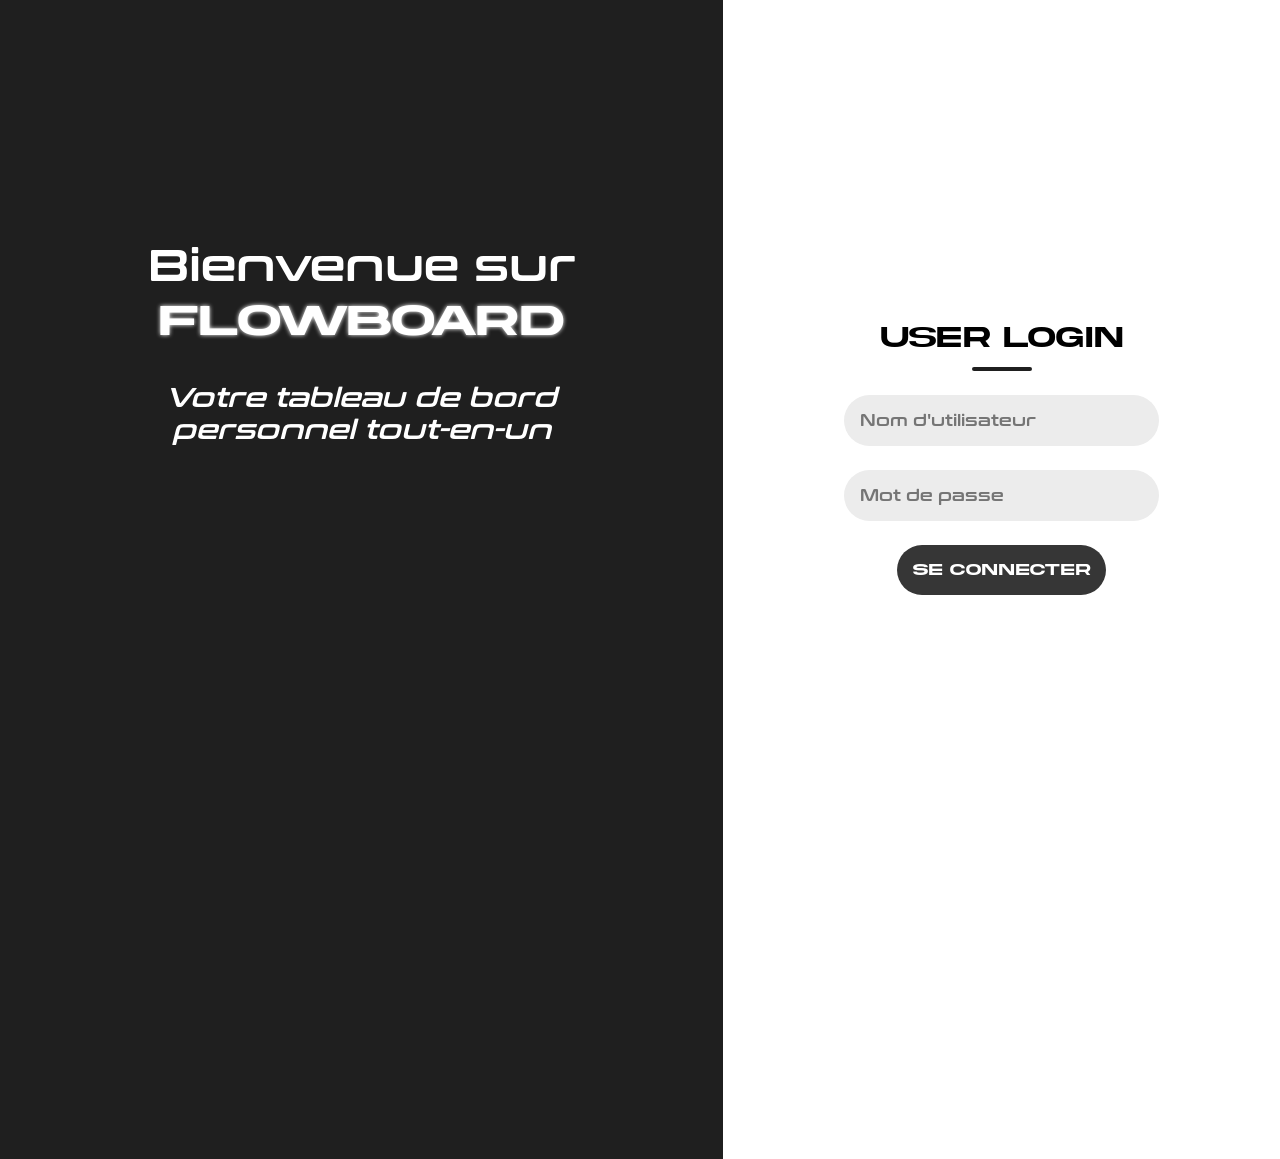
<file: frontend/index.html>
<!doctype html>
<html lang="fr">
<head>
  <meta charset="utf-8" />
  <meta name="viewport" content="width=device-width,initial-scale=1" />
  <link rel="stylesheet" href="/frontend/login.css"/>
  <link rel="stylesheet" href="/frontend/sidepanel.css"/>
  <script src="/frontend/login.js"></script>
  <title>FlowBoard - Connexion</title>
</head>
<body>
  <div id="login-popup">
    <div id="login-popup-background">
      <h1 class="conthrax-semibold">Bienvenue sur <span class="AkiraBold-Salt">FlowBoard</span></h1>
      <div id="login-popup-background-content">
        <p><i class="conthrax-semibold">Votre tableau de bord personnel tout-en-un</i></p>
      </div>
    </div>
    <div id="login-popup-content">
      <h1>User login</h1>
      <input id="username" type="text" name="username" placeholder="Nom d'utilisateur" />
      <input id="password" type="password" name="password" placeholder="Mot de passe" />
      <button type="button" onclick="login()">Se connecter</button>  
      <p id="error-message"></p>
    </div>
  </div>
</body>
</html>
</file>
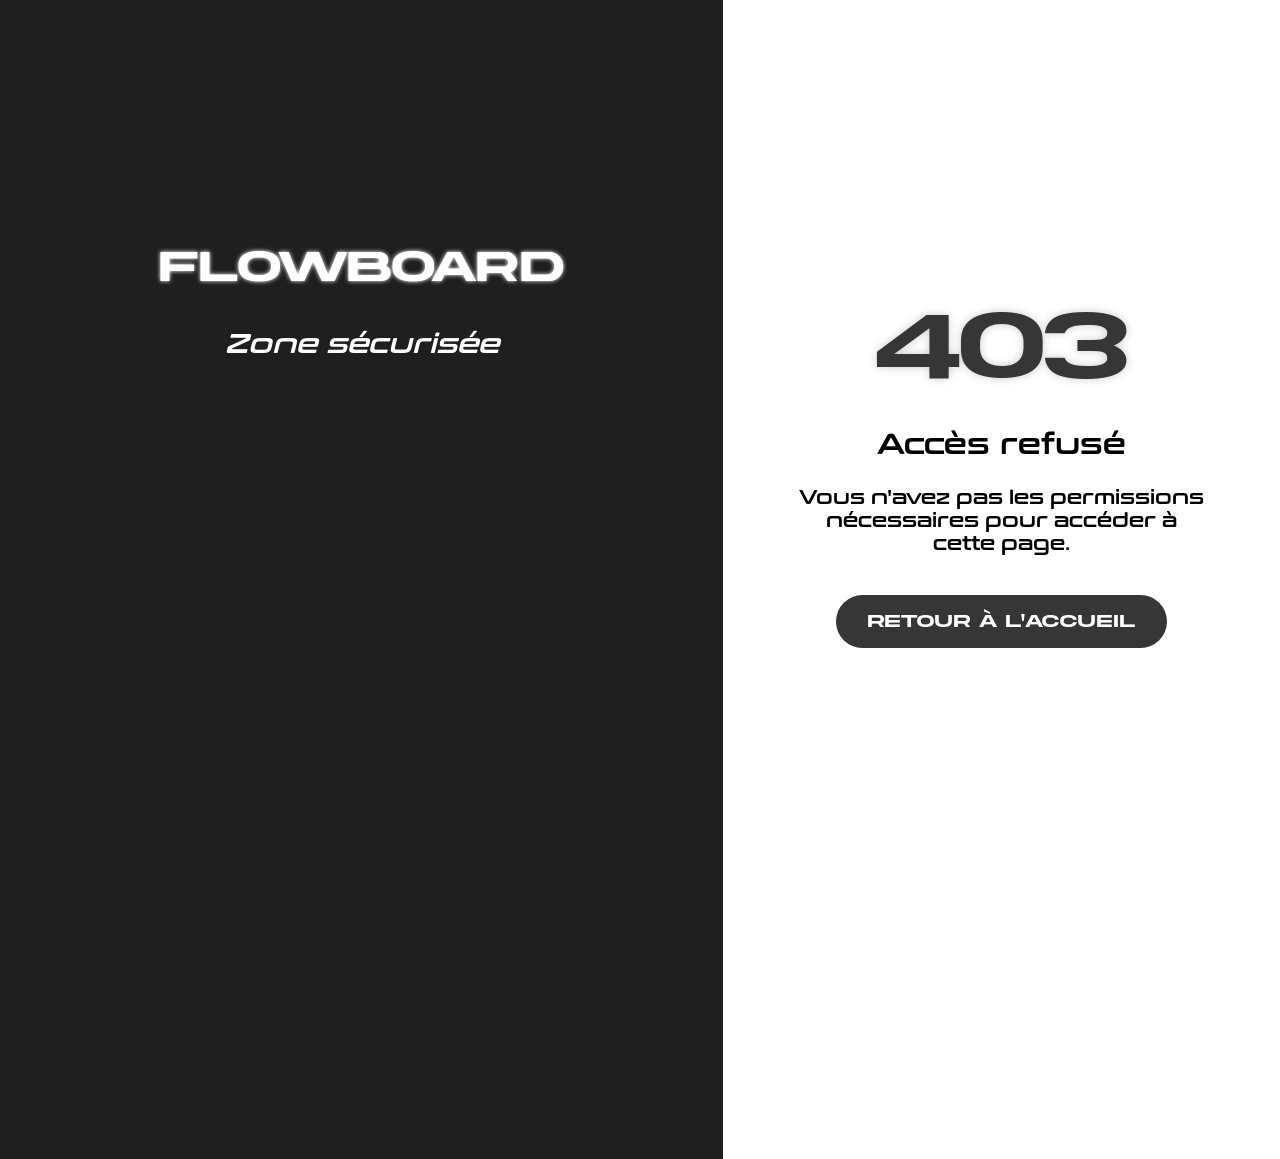
<file: frontend/dashboard.html>
<!doctype html>
<html lang="fr">
<head>
  <meta charset="utf-8" />
  <meta name="viewport" content="width=device-width,initial-scale=1,user-scalable=no "/>
  <link rel="stylesheet" href="/frontend/style.css" />
  <link rel="stylesheet" href="/frontend/dashboard.css" />
  <script src="/frontend/auth.js"></script>
  <script src="/frontend/sidepanel.js"></script>
  <script src="/frontend/dashboard.js"></script>
  <title>FlowBoard - Menu Principal</title>
</head>
<body>
  
  <div id="loader-background">
    <div id="loader">
      <div id="cercle1"></div>
      <div id="cercle2"></div>
      <p id="loader-text">chargement</p>
    </div>
  </div>

  <div id="sidepanel"></div>

  <div class="main">
    <header class="main-header" id="main-header">
      <h1>🧬 Dashboard</h1>
      <div class="main-header-right">
        <button aria-label="logout" onclick="logout()"><img src="icons/logout.png" alt="Logout"></button>
      </div>
    </header>

    <main class="main-content">
      <p>Ici se trouvera le dashboard.</p>
    </main>
  </div>

  <script>
    fetchSidepanel() 
  </script>
</body>
</html>
</file>
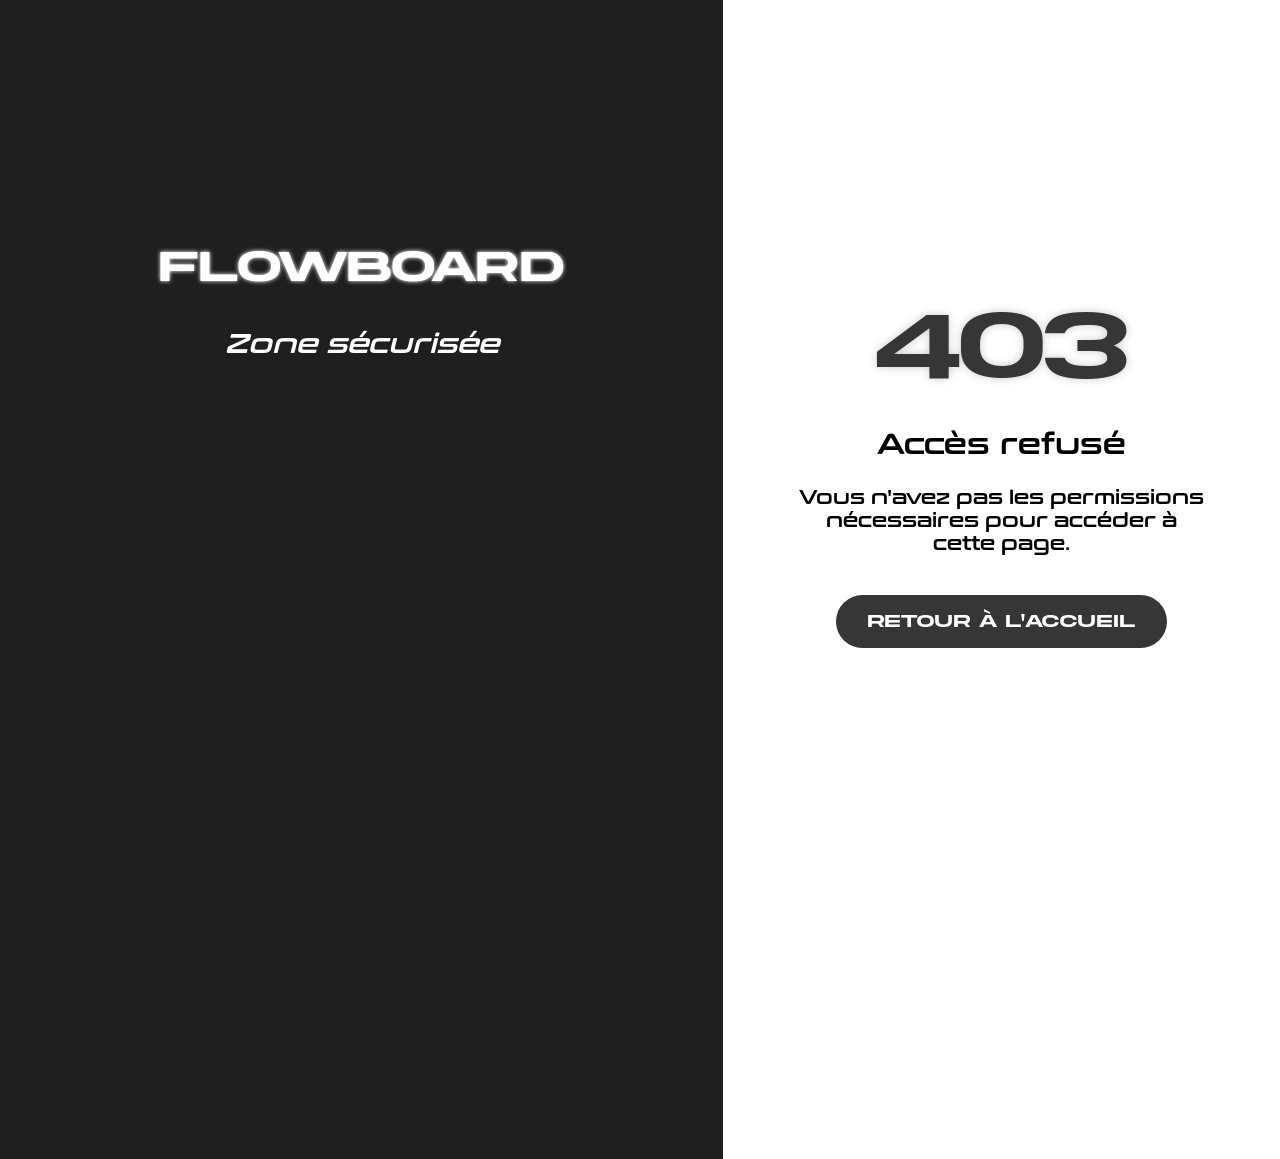
<file: frontend/error403.html>
<!doctype html>
<html lang="fr">
<head>
  <meta charset="utf-8" />
  <meta name="viewport" content="width=device-width,initial-scale=1" />
  <link rel="stylesheet" href="/frontend/error403.css">
  <link rel="stylesheet" href="/frontend/login.css"/>
  <link rel="stylesheet" href="/frontend/sidepanel.css"/>
  <title>FlowBoard - Accès refusé</title>
</head>
<body>
  <div id="error-popup">
    <div id="error-popup-background">
      <h1 class="conthrax-semibold"><span class="AkiraBold-Salt">FlowBoard</span></h1>
      <div id="login-popup-background-content">
        <p><i class="conthrax-semibold">Zone sécurisée</i></p>
      </div>
    </div>
    <div id="error-popup-content">
      <div class="error-code">403</div>
      <h2>Accès refusé</h2>
      <p>Vous n'avez pas les permissions nécessaires pour accéder à cette page.</p>
      <button class="action-button" onclick="window.location.href='/frontend/index.html'">Retour à l'accueil</button>
    </div>
  </div>
</body>
</html>
</file>
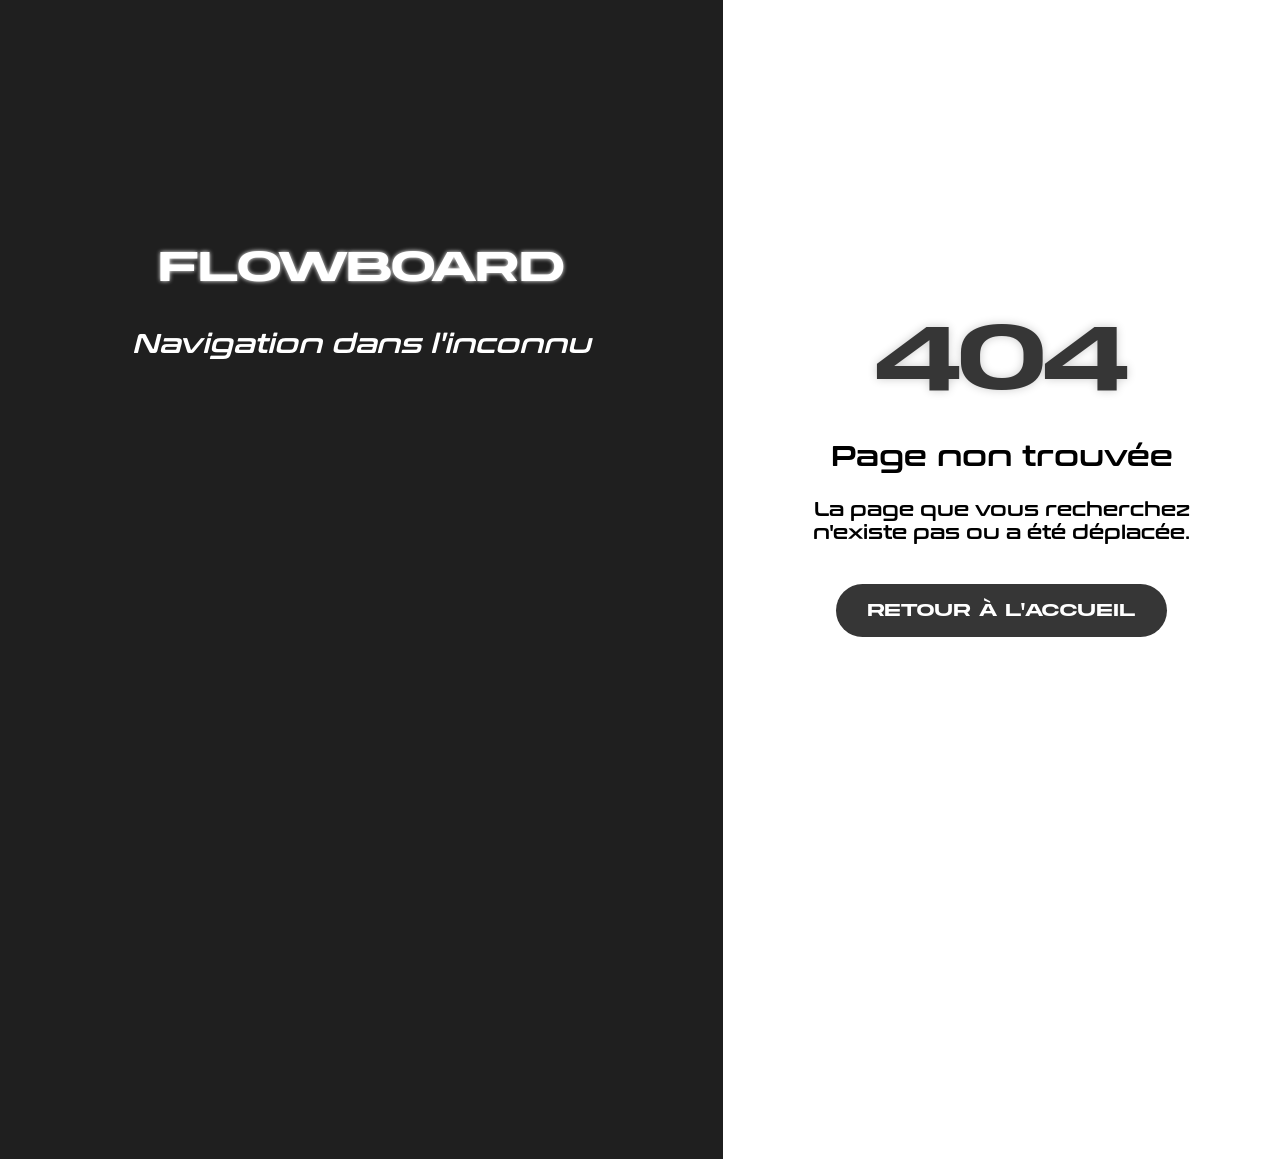
<file: frontend/error404.html>
<!doctype html>
<html lang="fr">
<head>
  <meta charset="utf-8" />
  <meta name="viewport" content="width=device-width,initial-scale=1" />
  <link rel="stylesheet" href="/frontend/login.css"/>
  <link rel="stylesheet" href="/frontend/sidepanel.css"/>
  <link rel="stylesheet" href="/frontend/error404.css">
  <title>FlowBoard - 404</title>
</head>
<body>
  <div id="error-popup">
    <div id="error-popup-background">
      <h1 class="conthrax-semibold"><span class="AkiraBold-Salt">FlowBoard</span></h1>
      <div id="login-popup-background-content">
        <p><i class="conthrax-semibold">Navigation dans l'inconnu</i></p>
      </div>
    </div>
    <div id="error-popup-content">
      <div class="error-code">404</div>
      <h2>Page non trouvée</h2>
      <p>La page que vous recherchez n'existe pas ou a été déplacée.</p>
      <button class="home-button" onclick="window.location.href='/frontend/index.html'">Retour à l'accueil</button>
    </div>
  </div>
</body>
</html>
</file>
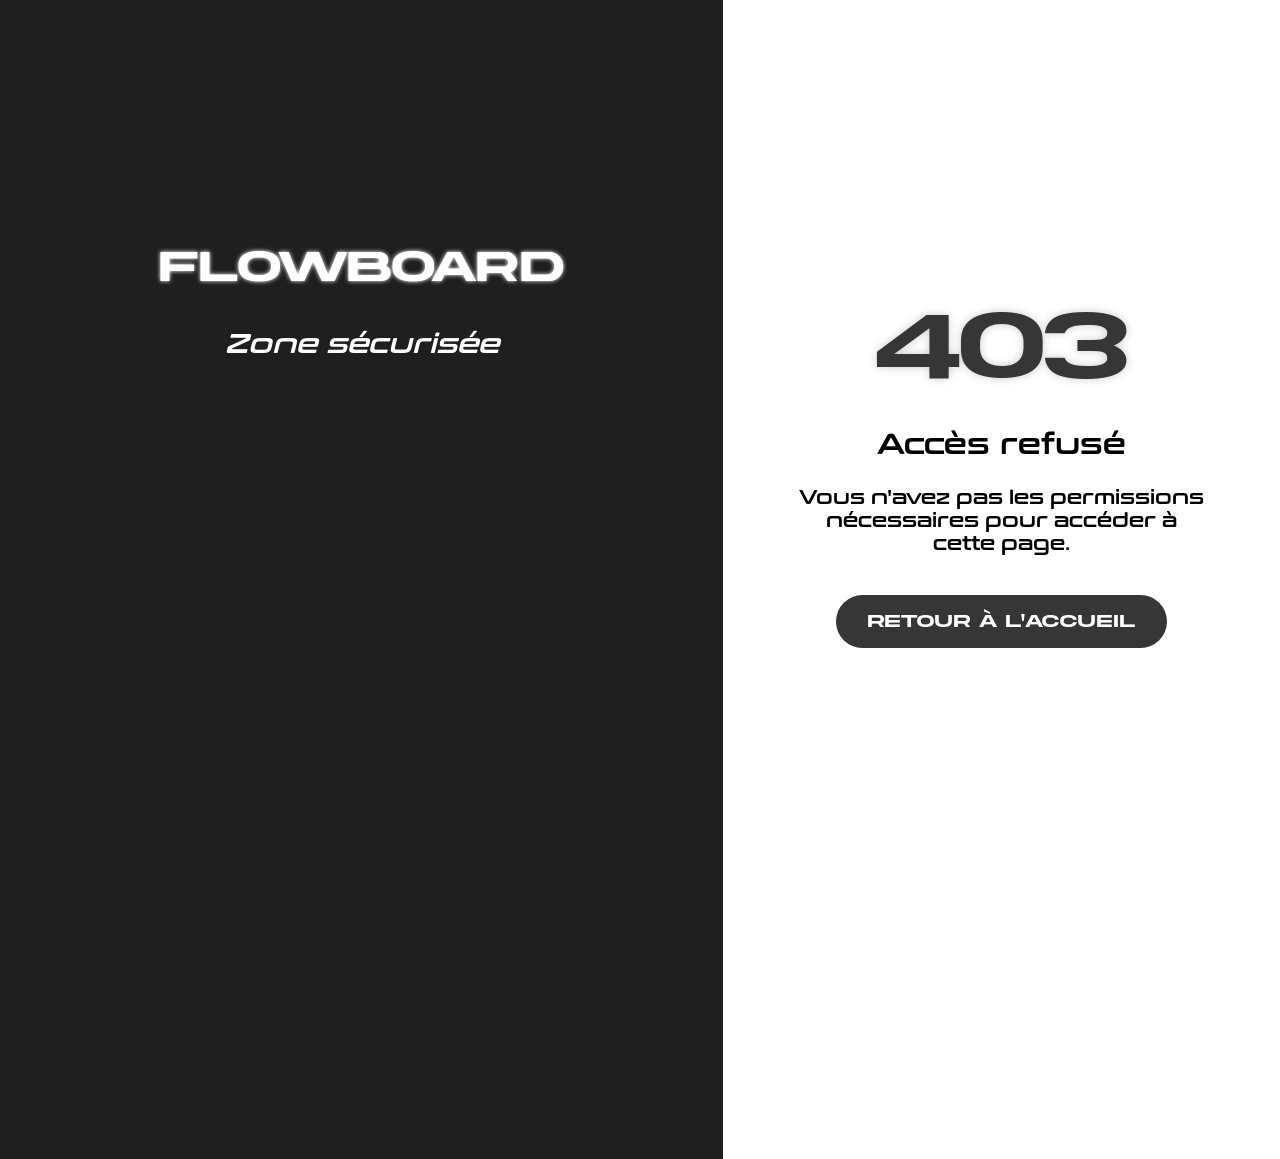
<file: frontend/finances.html>
<!doctype html>
<html lang="fr">
<head>
  <meta charset="utf-8" />
  <meta name="viewport" content="width=device-width,initial-scale=1,user-scalable=no "/>
  <link rel="stylesheet" href="/frontend/style.css"/>
  <link rel="stylesheet" href="/frontend/finances.css"/>
  <link rel="stylesheet" href="/frontend/notification.css"/>
  <script src="/frontend/auth.js"></script>
  <script src="/frontend/sidepanel.js"></script>
  <script src="/frontend/finances.js"></script>
  <title>FlowBoard - Finances</title>
</head>
<body>
  <!-- on utilise un id pour cibler facilement -->
  <div id="sidepanel"></div>

  <div class="popup-overlay" id="popup-1" style="display: none;">
    <div class="popup">
      <h2>Ajout de nouveaux flux</h2>

      <div class="popup-content">
        <p class="input-title">Catégorie</p>
        <input type="text" id="category" placeholder="Catégorie"><br>
        <p class="input-title">Montant</p>
        <input type="number" id="amount" placeholder="Montant"><br>
        <p class="input-title">Date</p>
        <input type="date" id="date"><br>
        <button id="close-popup-1" onclick="closePopup()" style="background-color: var(--red-pastel-color);">Retour</button>
        <button id="inflow-button" onclick="add_flow()" style="background-color: var(--green-pastel-color);">Ajouter</button>
      </div>
    </div>
  </div>

  <div id="notification-container" style="display: none;">
    <div id="notification">
        <p id="notification-text"></p>
    </div>
  </div>

  <div class="main">
    <header class="main-header" id="main-header">
      <h1>💵 Finances</h1>
      <div class="main-header-right">
        <button onclick="logout()"><img src="icons/logout.png" alt="Logout"></button>
      </div>
    </header>

    <main class="main-content">
      <div id="left-container">
        <div id="left-container-graph">
          <p id="left-container-graph-title" class="title-sticky">Graphique des finances</p>
          <img id="graph-img" alt="En cours de chargement..." />
        </div>
        <div id="left-container-data">
          <p id="left-container-data-title" class="title-sticky">Suivie du budget</p>
          <div id="data-container">
            <div id="data-left">
              
              <div class="data-month data-month-header">
                <p class="month-name">Mois</p>
                <p class="month-amount">Montant</p>
                <p class="month-percent">%</p>
              </div>
              <!-- Les données seront ajoutées ici dynamiquement -->

            </div>
            <div id="data-right">
              <p>Mois en cours</p>
              <p>Total</p>
              <p id="current-month-amount">???.??€</p>
              <p id="current-month-budget">???€</p>
              <div class="usage-percent">
                <p id="current-month-title">CE MOIS-CI</p>
                <p id="current-month-percent">??.??%</p>
              </div>
            </div>
          </div>
        </div>
      </div>
      <div id="right-container">
        <div id="right-container-top">
            <div id="right-container-title" class="title-sticky"><p>Historique des derniers flux</p></div>
        </div>
      </div>
    </main>
  </div>

  <script>
    fetchSidepanel() 
    get_graph()
    get_history()
    get_months()
    get_actual_month() 
  </script>
</body>
</html>
</file>
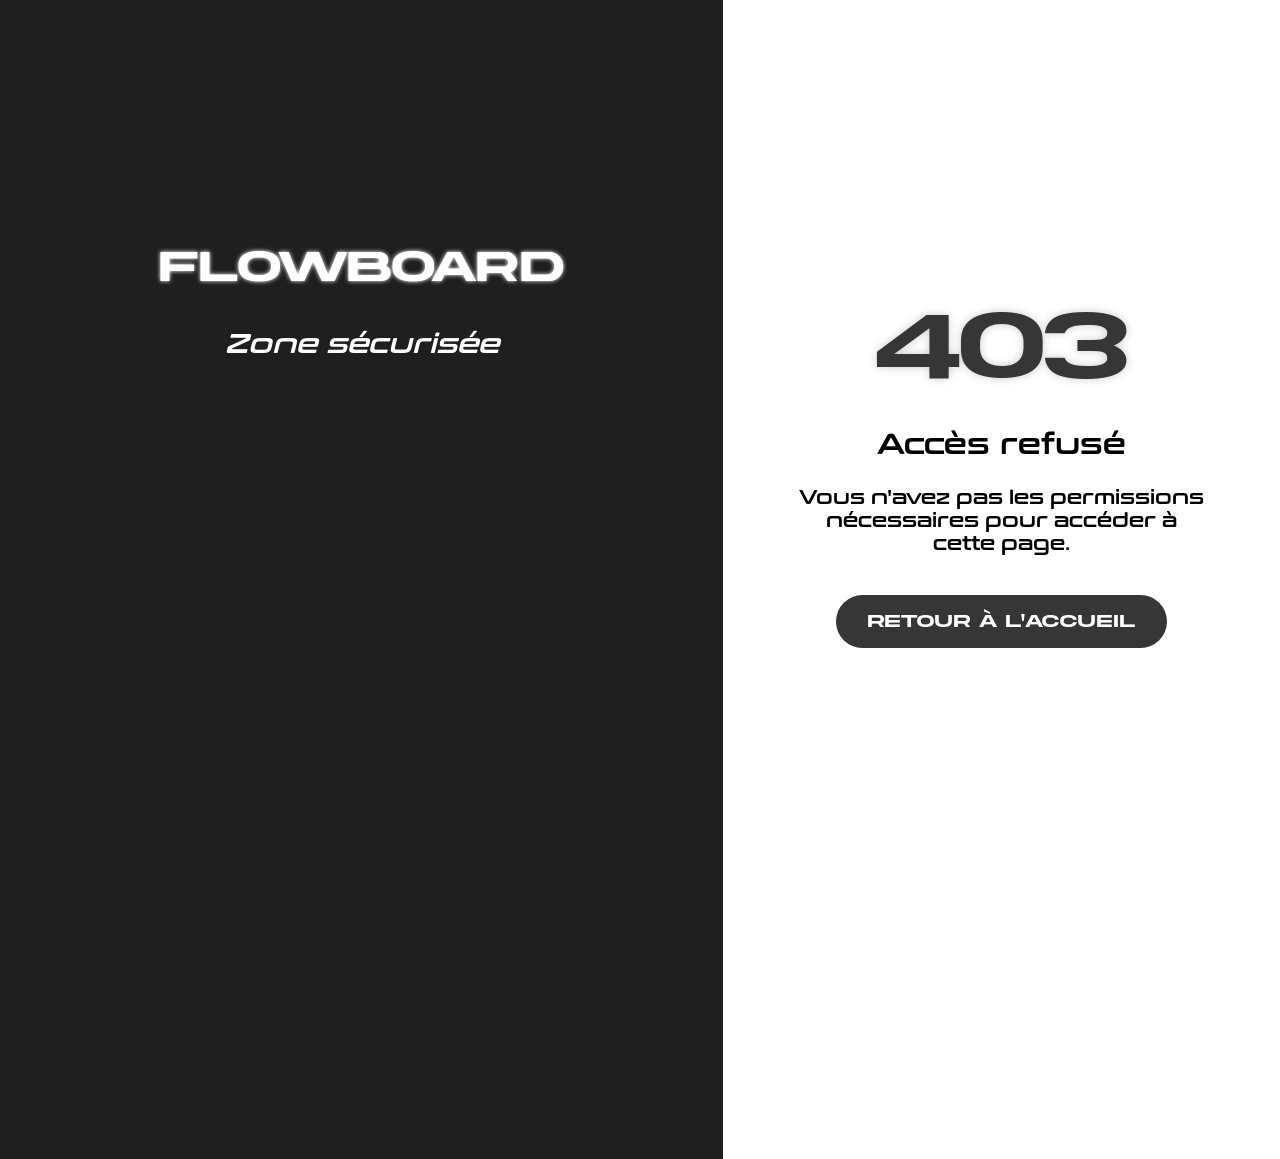
<file: frontend/inventory.html>
<!doctype html>
<html lang="fr">
<head>
  <meta charset="utf-8" />
  <meta name="viewport" content="width=device-width,initial-scale=1,user-scalable=no "/>
  <link rel="stylesheet" href="/frontend/style.css"/>
  <link rel="stylesheet" href="/frontend/inventory.css"/>
  <link rel="stylesheet" href="/frontend/notification.css"/>
  <script src="/frontend/auth.js"></script>
  <script src="/frontend/sidepanel.js"></script>
  <script src="/frontend/inventory.js"></script>
  <title>FlowBoard - Inventaire</title>
</head>
<body>
  <!-- on utilise un id pour cibler facilement -->
  <div id="sidepanel"></div>

  <!-- Popup 1 -->
  <div class="popup-overlay" id="popup-1" style="display: none;">
    <div class="popup">
      <h2>Ajouter un produit</h2><br>

      <div class="popup-content">
        <div class="input-title">Nom</div>
        <input id="name" type="text" placeholder="Nom"><br><br>
        <div class="input-title">Quantité</div>
        <input id="quantity" type="text" placeholder="Quantité"><br><br>
        <div class="input-title">Date</div>
        <input id="date" type="date" placeholder="Date"><br><br>
        <div id="error-message"></div>
        <button id="close-popup-1" onclick="closePopup()" style="background-color: var(--red-pastel-color);">Retour</button>
        <button id="close-popup-1" onclick="add_product()" style="background-color: var(--green-pastel-color);">Ajouter</button>
      </div>
      
    </div>
  </div>

  <!-- Popup 2 -->
  <div class="popup-overlay" id="popup-2" style="display: none;">
    <div class="popup">
      <h2>Ajouter une recette</h2><br>

      <div class="popup-content" id="popup2-container">
        <div class="input-title">Nom</div>
        <input id="popup2-name" type="text" placeholder="Riz Cantonais"><br><br>
        <div class="input-title">Quantité</div>
        <input id="popup2-quantity" type="text" placeholder="1 personne"><br><br>
        <div class="input-title">Temps de cuisson</div>
        <input id="popup2-date" type="time" placeholder="Temps de cuisson"><br><br>

        <div class="input-title">Ingrédients</div>
        <input class="popup2-ingredient" type="text" placeholder="Riz">
        <input class="popup2-quantity" type="text" placeholder="75g"><br><br>

        <button class="popup2-add-ingredient" onclick="popup2_add_ingredient()">+</button>


        <div id="error-message"></div>
        <button id="close-popup-2" onclick="closePopup2()" style="background-color: var(--red-pastel-color);">Retour</button>
        <button id="close-popup-2" onclick="popup2_add_recipe()" style="background-color: var(--green-pastel-color);">Ajouter</button>
      </div>
      
    </div>
  </div>

  <div id="notification-container" style="display: none;">
    <div id="notification">
        <p id="notification-text"></p>
    </div>
  </div>

  <!-- Main -->
  <div class="main">
    <header class="main-header" id="main-header">
      <h1>📦 Inventaire</h1>
      <div class="main-header-right">
        <button aria-label="logout" onclick="logout()"><img src="icons/logout.png" alt="Logout"></button>
      </div>
    </header>

    <!-- Main Content -->
    <main class="main-content">
      <!-- Left Container -->
      <div id="inventory-container">
        <div class="title-sticky title-bar">
          <p class="title">Inventaire</p>
          <button class="title-button" onclick="openPopup()" title="Ajouter un produit">+</button>
        </div>
      </div>
      <!-- Right Container -->
      <div id="right-container">
        <div class="title-sticky title-bar">
          <p class="title">Recettes</p>
          <button class="title-button" onclick="openPopup2()" title="Ajouter une recette">+</button>
        </div>

      </div>
    </main>
  </div>

  <script>
    fetchSidepanel() 
  </script>
</body>
</html>
</file>
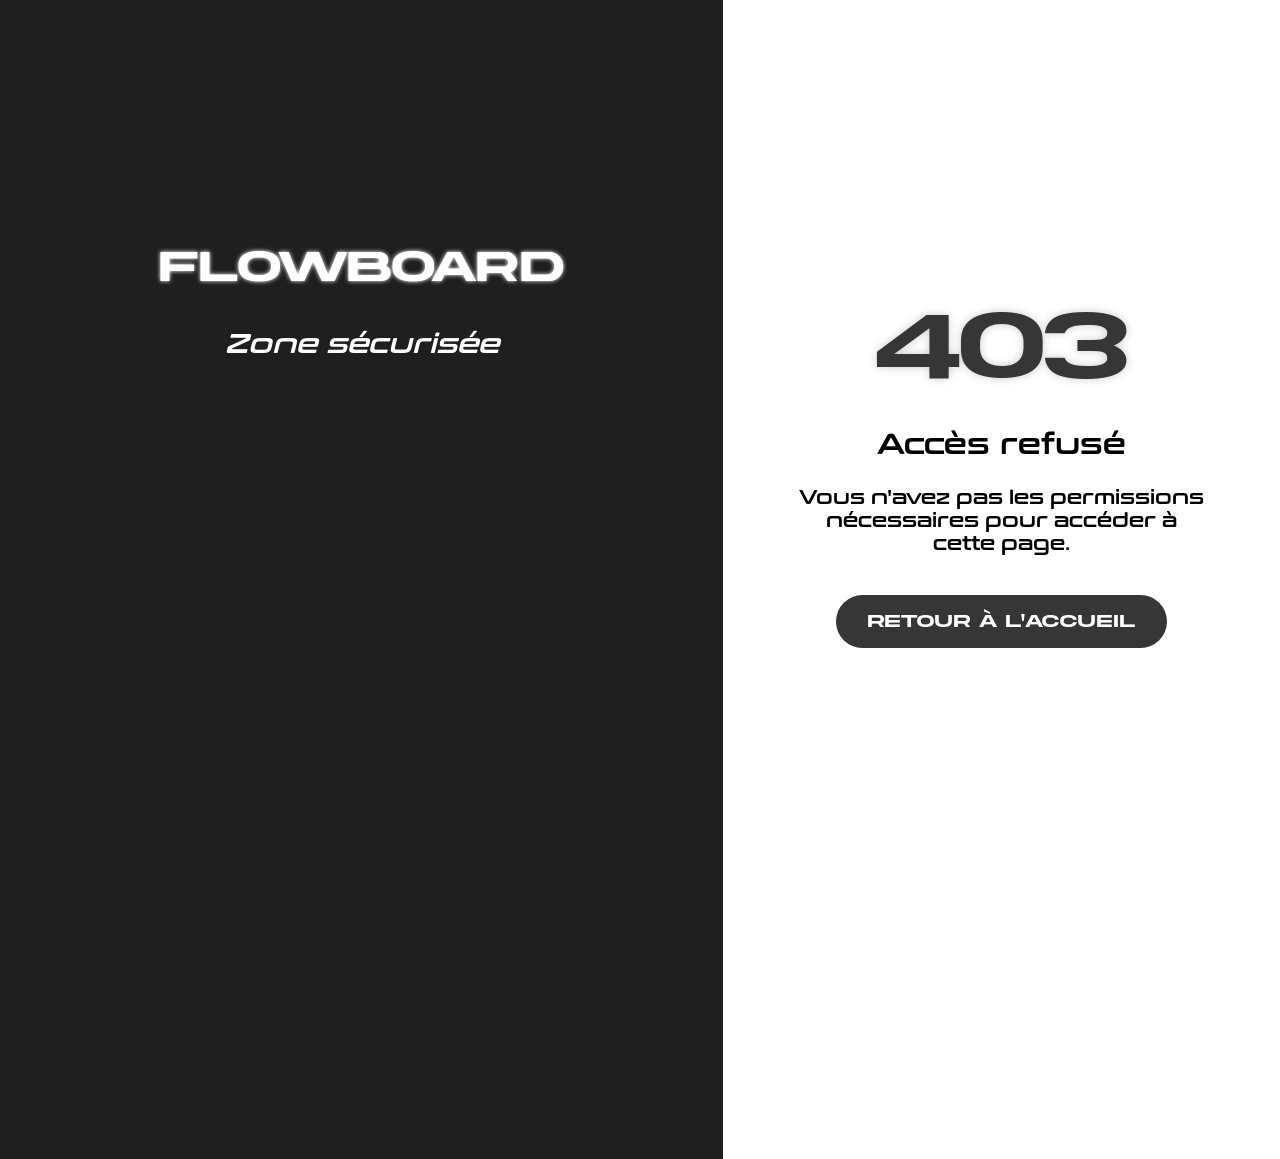
<file: frontend/settings.html>
<!doctype html>
<html lang="fr">
<head>
  <meta charset="utf-8" />
  <meta name="viewport" content="width=device-width,initial-scale=1,user-scalable=no" />
  <link rel="stylesheet" href="/frontend/style.css" />
  <script src="/frontend/auth.js"></script>
  <script src="/frontend/sidepanel.js"></script>
  <title>FlowBoard - Paramètres</title>
</head>
<body>
  <!-- on utilise un id pour cibler facilement -->
  <div id="sidepanel"></div>

  <div class="main">
    <header class="main-header" id="main-header">
      <h1>⚙️ Paramètres</h1>
      <div class="main-header-right">
        <button aria-label="logout" onclick="logout()"><img src="icons/logout.png" alt="Logout"></button>
      </div>
    </header>

    <main class="main-content">
      <p>Ici se trouvera les paramètres.</p>
    </main>
  </div>

  <script>
    fetchSidepanel() 
  </script>
</body>
</html>
</file>
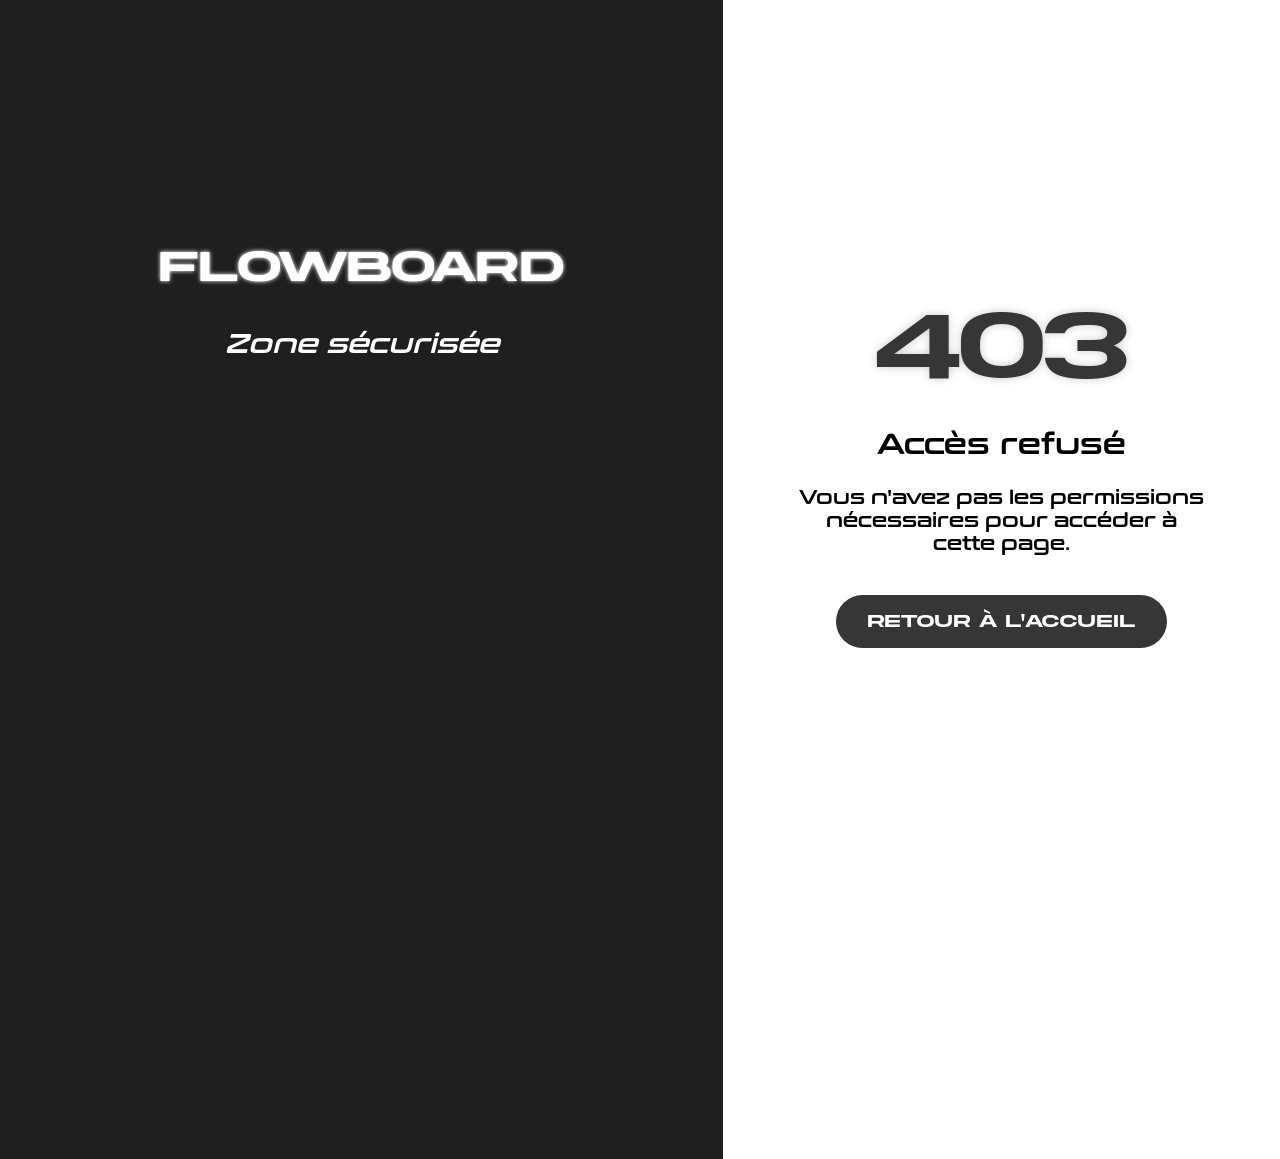
<file: frontend/shopping.html>
<!doctype html>
<html lang="fr">
<head>
  <meta charset="utf-8" />
  <meta name="viewport" content="width=device-width,initial-scale=1,user-scalable=no "/>
  <link rel="stylesheet" href="/frontend/sidepanel.css" />
  <link rel="stylesheet" href="/frontend/shopping.css" />
  <link rel="stylesheet" href="/frontend/notification.css" />
  <script src="/frontend/auth.js"></script>
  <script src="/frontend/sidepanel.js"></script>
  <script src="/frontend/shopping.js"></script>
  <title>FlowBoard - Courses</title>
</head>
<body>
  <!-- on utilise un id pour cibler facilement -->
  <div id="sidepanel"></div>

  <div class="popup-overlay" id="popup-1" style="display: none;">
    <div class="popup">
      <h2>Ajouter un produit</h2><br>

      <div class="popup-content">
        <div class="input-title">Nom</div>
        <input id="popup-name" type="text" placeholder="Nom"><br><br>
        <div class="input-title">Quantité</div>
        <input id="popup-quantity" type="text" placeholder="Quantité"><br><br>
        <div id="error-message"></div>
        <button id="close-popup-1" onclick="closePopup()" style="background-color: var(--red-pastel-color);">Retour</button>
        <button id="close-popup-1" onclick="popupAddItem()" style="background-color: var(--green-pastel-color);">Ajouter</button>
      </div>
      
    </div>
  </div>

  <div id="notification-container" style="display: none;">
    <div id="notification">
        <p id="notification-text"></p>
    </div>
  </div>

  <div class="main">
    <header class="main-header" id="main-header">
      <h1>🛒 Courses</h1>
      <div class="main-header-right">
        <button aria-label="logout" onclick="logout()"><img src="icons/logout.png" alt="Logout"></button>
      </div>
    </header>

    <main class="main-content">
      <div class="list-container">
        <div class="title-sticky title-bar">
          <p class="title-bar title-sticky">Liste de course</p>
          <button class="title-button" onclick="openPopup()" title="Ajouter un produit">+</button>
        </div>
        <div class="list-item-container">
        </div>
      </div>
    </main>
  </div>

  <script>
    fetchSidepanel() 
    getShopping()
  </script>
</body>
</html>

<!--
✅
❌
-->
</file>
<file: frontend/login.css>
:root {
    --sidebar-color: #1f1f1f;
    --sidebar-hover-color: #222222;
    --sidebar-header-color: #181818;
    --main-header-color: #f5f5f5;
    --main-content-color: #ffffff;
}

html {
    font-size: 16px;
}

@font-face {
    font-family: 'AkiraBold';
    src: url('/frontend/fonts/Akira Bold.ttf') format('truetype');
    font-weight: normal;
    font-style: normal;
}

@font-face {
    font-family: 'AkiraBold-Salt';
    src: url('/frontend/fonts/Akira Bold.ttf') format('truetype');
    font-weight: normal;
    font-style: normal;
    font-feature-settings: "salt";
}

@font-face {
    font-family: "Conthrax-Semibold";
    src: url('/frontend/fonts/Conthrax-SemiBold.otf') format('opentype');
    font-weight: normal;
    font-style: normal;
}

* {
    margin: 0;
    padding: 0;
    font-family: 'AkiraBold', system-ui, Arial, sans-serif;
}

body {
    background-color: var(--main-content-color);
    color: #000;
    overflow: hidden;
}

button:hover {
    cursor: pointer;
}

.conthrax-semibold {
    font-family: "Conthrax-Semibold";
}

.AkiraBold-Salt {
    font-family: "AkiraBold-Salt";
}

#login-popup {
    display: grid;
    grid-template-columns: 1.3fr 1fr;
}

#login-popup-background {
    grid-column: 1;
    background-color: var(--sidebar-color);
    color: #fff;
    padding: 20px;
    height: 100vh;

    display: flex;
    flex-direction: column;
    align-items: center;
    text-align: center;
    padding-top: 33%;
}

#login-popup-background > h1 {
    font-size: 2.8em;
}

#login-popup-background > h1 span {
    text-shadow: 0 0 4px #ffffff;
}

#login-popup-background-content {
    margin-top: 2rem;
    max-width: 85%;
}

#login-popup-background-content > * {
    font-family: "Conthrax-Semibold";
}

#login-popup-background-content p {
    margin-top: 0.2rem;
    font-size: 1.7rem;
}

#login-popup-content {
    background-color: var(--main-content-color);
    color: #000;
    padding: 20px;
    height: 100vh;
}

input {
    padding: 1rem;
    font-size: 1rem;
    border-radius: 50px;
    border: 0px solid #ccc;
    background-color: #ececec;
    font-family: "Conthrax-Semibold";
}

button {
    padding: 1rem;
    font-size: 1rem;
    border-radius: 50px;
    border: 0px solid #ccc;
    color: white;
    background-color: #363636;
}

#login-popup-content {
    display: flex;
    flex-direction: column;
    gap: 1.5rem;

    align-items: center;
    justify-content: center;
}

#login-popup-content > h1 {
    font-size: 1.8rem;
    position: relative;
    margin-bottom: 1rem;
}

#login-popup-content > h1::after {
    content: "";
    display: block;
    width: 60px;
    height: 4px;
    border-radius: 50px;
    position: absolute;
    top: 45px;
    left: 50%;
    background-color: var(--sidebar-color);
    transform: translateX(-50%);
}
</file>
<file: frontend/sidepanel.css>
@font-face {
    font-family: 'AkiraBold-Salt';
    src: url('/frontend/fonts/Akira Bold.ttf') format('truetype');
    font-weight: normal;
    font-style: normal;
    font-feature-settings: "salt";
}

/* SIDEPANEL */
#sidepanel {
    grid-column: 1 / 2;
    grid-row: 1 / 3;
    background-color: var(--sidebar-color);
    display: grid;
    grid-template-rows: 80px 1fr;
    grid-template-columns: 1fr;
}

#sidepanel .header {
    grid-column: 1 / 2;
    grid-row: 1 / 2;
    width: 100%;
    height: 100%;
    background-color: var(--sidebar-header-color);
    border-bottom: 1px solid #202020;
    font-size: 0.8rem;
    line-height: 80px;
    text-align: center;
    
}

#sidepanel .header h1 {
    font-family: 'AkiraBold-Salt', system-ui, Arial, sans-serif;
}

#sidepanel .header img {
    display: none;
}

#sidepanel .header button {
    display: none;
}

#sidepanel .header:hover {
    cursor: pointer;
}

#sidepanel-list {
    grid-column: 1 / 2;
    grid-row: 2 / 3;
    width: 100%;
    height: 100%;
    background-color: var(--sidebar-color);
    font-size: 1.1rem;
    line-height: 10dvh;
    text-align: center;
}

#sidepanel-list a {
    text-decoration: none;
    color: #fff;
    display: inline-block;
    width: 100%;
    height: 100%;
}

#sidepanel-list li:hover {
    background-color: var(--sidebar-hover-color);
}
</file>
<file: frontend/style.css>
:root {
    --sidebar-color: #1f1f1f;
    --sidebar-hover-color: #222222;
    --sidebar-header-color: #181818;
    --main-header-color: #f5f5f5;
    --main-content-color: #ffffff;
}

html {
    font-size: 16px;
}

@font-face {
    font-family: 'AkiraBold';
    src: url('/frontend/fonts/Akira Bold.ttf') format('truetype');
    font-weight: normal;
    font-style: normal;
}

@font-face {
    font-family: 'AkiraBold-Salt';
    src: url('/frontend/fonts/Akira Bold.ttf') format('truetype');
    font-weight: normal;
    font-style: normal;
    font-feature-settings: "salt";
}

* {
    margin: 0;
    padding: 0;
    font-family: 'AkiraBold', system-ui, Arial, sans-serif;
}

body {
    background-color: #b400a2;
    display: grid;
    width: 100%;
    height: 100dvh;
    grid-template-columns: 250px 1fr;
    grid-template-rows: 80px 1fr;
    color: #fff;
}

button:hover {
    cursor: pointer;
}

/* SIDEPANEL */
#sidepanel {
    grid-column: 1 / 2;
    grid-row: 1 / 3;
    background-color: var(--sidebar-color);
    display: grid;
    grid-template-rows: 80px 1fr;
    grid-template-columns: 1fr;
}

#sidepanel .header {
    grid-column: 1 / 2;
    grid-row: 1 / 2;
    width: 100%;
    height: 100%;
    background-color: var(--sidebar-header-color);
    border-bottom: 1px solid #202020;
    font-size: 0.8rem;
    line-height: 80px;
    text-align: center;
    
}

#sidepanel .header h1 {
    font-family: 'AkiraBold-Salt', system-ui, Arial, sans-serif;
}

#sidepanel .header img {
    display: none;
}

#sidepanel .header button {
    display: none;
}

#sidepanel .header:hover {
    cursor: pointer;
}

#sidepanel-list {
    grid-column: 1 / 2;
    grid-row: 2 / 3;
    width: 100%;
    height: 100%;
    background-color: var(--sidebar-color);
    font-size: 1.1rem;
    line-height: 10dvh;
    text-align: center;
}

#sidepanel-list a {
    text-decoration: none;
    color: #fff;
    display: inline-block;
    width: 100%;
    height: 100%;
}

#sidepanel-list li:hover {
    background-color: var(--sidebar-hover-color);
}
  
/* MAIN */
.main {
    background-color: var(--main-header-color);
    grid-column: 2 / 3;
    grid-row: 1 / 3;
    color: #000;
    display: grid;
    grid-template-rows: 80px 1fr;
    grid-template-columns: 1fr;
}

.main-header {
    grid-column: 1 / 2;
    grid-row: 1 / 2;
    width: 100%;
    height: 100%;
    background-color: var(--main-header-color);
    border-bottom: 1px solid #202020;
    font-size: 0.8rem;
    line-height: 80px;
    text-align: left;
    text-indent: 16px;
    display: grid;
    grid-template-columns: 400px auto 80px;
    grid-template-rows: 80px;
}

.main-header-right {
    grid-column: 3 / 4;
    grid-row: 1 / 2;
    width: 100%;
    height: 100%;
    background-color: transparent;
    font-size: 0.8rem;
    line-height: 80px;

    display: flex;
    justify-content: center;
    align-items: center;
}

.main-header-right button {
    background-color: transparent;
    border: none;
    cursor: pointer;
    width: 100%;
    height: 100%;
    display: inline-block;
}

.main-header-right img {
    width: 40px;
    height: 40px;
}


.main-content {
    grid-column: 1 / 2;
    grid-row: 2 / 3;
    width: 100%;
    height: 100%;
    background-color: var(--main-content-color);
    font-size: 1.1rem;
    line-height: 80px;
    text-align: center;

    /* Spécifique à la page finances */
    display: grid;
    grid-template-columns: 7fr 3fr;
}

@media (max-width: 800px) {
    body {
        background-color: #b400a2;
        display: grid;
        width: 100%;
        height: 100dvh;
        grid-template-rows: 80px 1fr;
        grid-template-columns: 1fr;
    }
    
    /* SIDEPANEL */
    #sidepanel {
        position: absolute;
        width: 250px;
        height: 100dvh;
        grid-column: 1 / 2;
        grid-row: 1 / 3;
        background-color: var(--sidebar-color);
        display: grid;
        grid-template-columns: 1fr;
        grid-template-rows: 80px 1fr;
        z-index: 10;
    }
    
    #sidepanel .header {
        grid-column: 1 / 2;
        grid-row: 1 / 2;
        width: 100%;
        height: 100%;
        background-color: var(--sidebar-header-color);
        border-bottom: 1px solid #202020;
        font-size: 0.8rem;
        line-height: 80px;
    }

    #sidepanel-header-title {
        position: relative;
        text-align: left;
        font-size: 1.2rem;
        text-indent: 66px;
        z-index: 9;
    }
    
    #sidepanel .header button {
        position: relative;
        top: -80px;
        text-align: left;
        text-indent: 16px;
        background-color: transparent;
        border: none;
        cursor: pointer;
        color: #fff;
        display: inline-block;
        width: 100%;
        height: 100%;
        z-index: 10;
    }

    #sidepanel .header img {
        display: inline-block;
        width: 40px;
        height: 40px;
        align-self: center;
        justify-self: center;
    }
    
    #sidepanel .header:hover {
        cursor: pointer;
    }
    
    #sidepanel-list {
        grid-column: 1 / 2;
        grid-row: 2 / 3;
        width: 100%;
        height: 100%;
        background-color: var(--sidebar-color);
        font-size: 1.1rem;
        line-height: 10dvh;
        text-align: center;
        z-index: 10;
    }
    
    #sidepanel-list a {
        text-decoration: none;
        color: #fff;
        display: inline-block;
        width: 100%;
        height: 100%;
        z-index: 10;
    }
    
     #sidepanel-list li:hover {
        background-color: var(--sidebar-hover-color);
    }
      
    /* MAIN */
    .main {
        background-color: var(--main-header-color);
        grid-column: 1 / 3;
        grid-row: 1 / 3;
        color: #000;
        display: grid;
        grid-template-rows: 80px 1fr;
        grid-template-columns: 16px 1fr;
    }
    
    .main-header {
        grid-column: 1 / 3;
        grid-row: 1 / 2;
        width: 100%;
        height: 100%;
        background-color: var(--main-header-color);
        border-bottom: 1px solid #202020;
        font-size: 0.8rem;
        line-height: 80px;
        text-align: left;
        text-indent: 66px;
        display: grid;
        grid-template-columns: 300px auto 80px;
        grid-template-rows: 80px;
    }
    
    .main-header-right {
        grid-column: 3 / 4;
        grid-row: 1 / 2;
        width: 100%;
        height: 100%;
        background-color: transparent;
        font-size: 0.8rem;
        line-height: 80px;
    
        display: flex;
        justify-content: center;
        align-items: center;
    }
    
    .main-header-right button {
        background-color: transparent;
        border: none;
        cursor: pointer;
        width: 100%;
        height: 100%;
        display: inline-block;
    }
    
    .main-header-right img {
        width: 40px;
        height: 40px;
    }
    
    
    .main-content {
        grid-column: 1 / 3;
        grid-row: 2 / 3;
        width: 100%;
        height: 100%;
        background-color: #fff;
        font-size: 1.1rem;
        line-height: 80px;
        text-align: center;
        text-indent: 16px;
    }
}
</file>
<file: frontend/dashboard.css>
:root {
    --sidebar-color: #1f1f1f;
    --sidebar-hover-color: #222222;
    --sidebar-header-color: #181818;
    --main-header-color: #f5f5f5;
    --main-content-color: #ffffff;
}

html {
    font-size: 16px;
}

@font-face {
    font-family: 'AkiraBold';
    src: url('/frontend/fonts/Akira Bold.ttf') format('truetype');
    font-weight: normal;
    font-style: normal;
}

* {
    margin: 0;
    padding: 0;
    font-family: 'AkiraBold', system-ui, Arial, sans-serif;
}

body {
    background-color: #b400a2;
    display: grid;
    width: 100%;
    height: 100dvh;
    grid-template-columns: 250px 1fr;
    grid-template-rows: 80px 1fr;
    color: #fff;
}

button:hover {
    cursor: pointer;
}

/* MAIN */
.main {
    background-color: var(--main-header-color);
    grid-column: 2 / 3;
    grid-row: 1 / 3;
    color: #000;
    display: grid;
    grid-template-rows: 80px 1fr;
    grid-template-columns: 1fr;
}

.main-header {
    grid-column: 1 / 2;
    grid-row: 1 / 2;
    width: 100%;
    height: 100%;
    background-color: var(--main-header-color);
    border-bottom: 1px solid #202020;
    font-size: 0.8rem;
    line-height: 80px;
    text-align: left;
    text-indent: 16px;
    display: grid;
    grid-template-columns: 300px auto 80px;
    grid-template-rows: 80px;
}

.main-header-right {
    grid-column: 3 / 4;
    grid-row: 1 / 2;
    width: 100%;
    height: 100%;
    background-color: transparent;
    font-size: 0.8rem;
    line-height: 80px;

    display: flex;
    justify-content: center;
    align-items: center;
}

.main-header-right button {
    background-color: transparent;
    border: none;
    cursor: pointer;
    width: 100%;
    height: 100%;
    display: inline-block;
}

.main-header-right img {
    width: 40px;
    height: 40px;
}


.main-content {
    grid-column: 1 / 2;
    grid-row: 2 / 3;
    width: 100%;
    height: 100%;
    background-color: var(--main-content-color);
    font-size: 1.1rem;
    line-height: 80px;
    text-align: center;

    /* Spécifique à la page finances */
    display: grid;
    grid-template-columns: 7fr 3fr;
}



/* LOADER */

#loader-background {
    position: absolute;
    top: 0;
    left: 0;
    width: 100%;
    height: 100%;
    background-color: var(--sidebar-color);
    display: flex;
    justify-content: center;
    align-items: center;
}

#loader-text {
    position: absolute;
    top: calc(50% + 80px);
    left: 50%;
    transform: translate(-50%, -50%);
    font-size: 1.5rem;
    color: #f0f0f0;
}

#cercle1 {
    position: absolute;
    width: 81px;
    height: 81px;
    -webkit-border-radius: 25px;
    -moz-border-radius: 25px;
    border-radius: 99999999px;
    background: #ffffff;
    box-shadow: 0 0px 15px rgba(255, 255, 255, 0.3);

    justify-self: center;
    align-self: center;
}

#cercle2 {
    position: absolute;
    width: 75px;
    height: 75px;
    -webkit-border-radius: 25px;
    -moz-border-radius: 25px;
    border-radius: 99999999px;
    background: var(--sidebar-color);

    justify-self: center;
    align-self: center;
}

#cercle1 {
    animation: cercle1 1s linear infinite;
}


@keyframes cercle1 {
    0% {
        box-shadow: 0 0px 5px rgba(255, 255, 255, 0.3);
    }
    50% {
        box-shadow: 0 0px 15px rgba(255, 255, 255, 0.6);
    }
    100% {
        box-shadow: 0 0px 5px rgba(255, 255, 255, 0.3);
    }
}






@media (max-width: 800px) {
    body {
        background-color: #b400a2;
        display: grid;
        width: 100%;
        height: 100dvh;
        grid-template-rows: 80px 1fr;
        grid-template-columns: 1fr;
    }
    
    /* SIDEPANEL */
    #sidepanel {
        position: absolute;
        width: 250px;
        height: 100dvh;
        grid-column: 1 / 2;
        grid-row: 1 / 3;
        background-color: var(--sidebar-color);
        display: grid;
        grid-template-columns: 1fr;
        grid-template-rows: 80px 1fr;
        z-index: 10;
    }
    
    #sidepanel .header {
        grid-column: 1 / 2;
        grid-row: 1 / 2;
        width: 100%;
        height: 100%;
        background-color: var(--sidebar-header-color);
        border-bottom: 1px solid #202020;
        font-size: 0.8rem;
        line-height: 80px;
    }

    #sidepanel-header-title {
        position: relative;
        text-align: left;
        font-size: 1.2rem;
        text-indent: 66px;
        z-index: 9;
    }
    
    #sidepanel .header button {
        position: relative;
        top: -80px;
        text-align: left;
        text-indent: 16px;
        background-color: transparent;
        border: none;
        cursor: pointer;
        color: #fff;
        display: inline-block;
        width: 100%;
        height: 100%;
        z-index: 10;
    }

    #sidepanel .header img {
        display: inline-block;
        width: 40px;
        height: 40px;
        align-self: center;
        justify-self: center;
    }
    
    #sidepanel .header:hover {
        cursor: pointer;
    }
    
    #sidepanel-list {
        grid-column: 1 / 2;
        grid-row: 2 / 3;
        width: 100%;
        height: 100%;
        background-color: var(--sidebar-color);
        font-size: 1.1rem;
        line-height: 10dvh;
        text-align: center;
        z-index: 10;
    }
    
    #sidepanel-list a {
        text-decoration: none;
        color: #fff;
        display: inline-block;
        width: 100%;
        height: 100%;
        z-index: 10;
    }
    
     #sidepanel-list li:hover {
        background-color: var(--sidebar-hover-color);
    }
      
    /* MAIN */
    .main {
        background-color: var(--main-header-color);
        grid-column: 1 / 3;
        grid-row: 1 / 3;
        color: #000;
        display: grid;
        grid-template-rows: 80px 1fr;
        grid-template-columns: 16px 1fr;
    }
    
    .main-header {
        grid-column: 1 / 3;
        grid-row: 1 / 2;
        width: 100%;
        height: 100%;
        background-color: var(--main-header-color);
        border-bottom: 1px solid #202020;
        font-size: 0.8rem;
        line-height: 80px;
        text-align: left;
        text-indent: 66px;
        display: grid;
        grid-template-columns: 300px auto 80px;
        grid-template-rows: 80px;
    }
    
    .main-header-right {
        grid-column: 3 / 4;
        grid-row: 1 / 2;
        width: 100%;
        height: 100%;
        background-color: transparent;
        font-size: 0.8rem;
        line-height: 80px;
    
        display: flex;
        justify-content: center;
        align-items: center;
    }
    
    .main-header-right button {
        background-color: transparent;
        border: none;
        cursor: pointer;
        width: 100%;
        height: 100%;
        display: inline-block;
    }
    
    .main-header-right img {
        width: 40px;
        height: 40px;
    }
    
    
    .main-content {
        grid-column: 1 / 3;
        grid-row: 2 / 3;
        width: 100%;
        height: 100%;
        background-color: #fff;
        font-size: 1.1rem;
        line-height: 80px;
        text-align: center;
        text-indent: 16px;
    }
}
</file>
<file: frontend/error403.css>
#error-popup {
    display: grid;
    grid-template-columns: 1.3fr 1fr;
    height: 100vh;
}

#error-popup-background {
    grid-column: 1;
    background-color: var(--sidebar-color);
    color: #fff;
    padding: 20px;
    height: 100vh;
    display: flex;
    flex-direction: column;
    align-items: center;
    text-align: center;
    padding-top: 33%;
}

#error-popup-background h1 {
    font-size: 2.8em;
}

#error-popup-background h1 span {
    text-shadow: 0 0 4px #ffffff;
}

#error-popup-content {
    background-color: var(--main-content-color);
    color: #000;
    padding: 20px;
    height: 100vh;
    display: flex;
    flex-direction: column;
    gap: 1.5rem;
    align-items: center;
    justify-content: center;
}

#error-popup-content h1 {
    font-size: 3rem;
    color: #363636;
}

#error-popup-content h2 {
    font-size: 1.8rem;
    font-family: "Conthrax-Semibold";
}

#error-popup-content p {
    font-size: 1.2rem;
    text-align: center;
    max-width: 80%;
    font-family: "Conthrax-Semibold";
}

.error-code {
    font-family: 'AkiraBold-Salt';
    font-size: 6rem;
    color: #363636;
    text-shadow: 0 0 10px rgba(0,0,0,0.2);
}

.action-button {
    padding: 1rem 2rem;
    border-radius: 50px;
    border: none;
    color: white;
    background-color: #363636;
    font-size: 1.1rem;
    cursor: pointer;
    transition: background-color 0.3s;
    margin-top: 1rem;
}

.action-button:hover {
    background-color: #4a4a4a;
}

.login-link {
    color: #363636;
    text-decoration: none;
    font-family: "Conthrax-Semibold";
    font-size: 1rem;
    margin-top: 0.5rem;
}

.login-link:hover {
    text-decoration: underline;
}
</file>
<file: frontend/error404.css>
#error-popup {
    display: grid;
    grid-template-columns: 1.3fr 1fr;
    height: 100vh;
}

#error-popup-background {
    grid-column: 1;
    background-color: var(--sidebar-color);
    color: #fff;
    padding: 20px;
    height: 100vh;
    display: flex;
    flex-direction: column;
    align-items: center;
    text-align: center;
    padding-top: 33%;
}

#error-popup-background h1 {
    font-size: 2.8em;
}

#error-popup-background h1 span {
    text-shadow: 0 0 4px #ffffff;
}

#error-popup-content {
    background-color: var(--main-content-color);
    color: #000;
    padding: 20px;
    height: 100vh;
    display: flex;
    flex-direction: column;
    gap: 1.5rem;
    align-items: center;
    justify-content: center;
}

#error-popup-content h1 {
    font-size: 3rem;
    color: #363636;
}

#error-popup-content h2 {
    font-size: 1.8rem;
    font-family: "Conthrax-Semibold";
}

#error-popup-content p {
    font-size: 1.2rem;
    text-align: center;
    max-width: 80%;
    font-family: "Conthrax-Semibold";
}

.error-code {
    font-family: 'AkiraBold-Salt';
    font-size: 6rem;
    color: #363636;
    text-shadow: 0 0 10px rgba(0,0,0,0.2);
}

.home-button {
    padding: 1rem 2rem;
    border-radius: 50px;
    border: none;
    color: white;
    background-color: #363636;
    font-size: 1.1rem;
    cursor: pointer;
    transition: background-color 0.3s;
    margin-top: 1rem;
}

.home-button:hover {
    background-color: #4a4a4a;
}
</file>
<file: frontend/finances.css>
:root {
    --sidebar-color: #1f1f1f;
    --sidebar-hover-color: #222222;
    --sidebar-header-color: #181818;
    --main-header-color: #f5f5f5;
    --main-content-color: #ffffff;

    --green-color: #019A01;
    --red-color: #CD0001;

    --violet-pastel-color: #ff79ff;
    --blue-pastel-color: #90ccff;
    --green-pastel-color: #a9dc9f;
    --yellow-pastel-color: #fff79f;
    --orange-pastel-color: #ffebcd;
    --red-pastel-color: #ff7979;
}

html {
    font-size: 16px;
}

@font-face {
    font-family: 'AkiraBold';
    src: url('/frontend/fonts/Akira Bold.ttf') format('truetype');
    font-weight: normal;
    font-style: normal;
}

* {
    margin: 0;
    padding: 0;
    font-family: 'AkiraBold', system-ui, Arial, sans-serif;
    scrollbar-color: transparent;
    scrollbar-width: none;
}

body {
    background-color: #b400a2;
    display: grid;
    width: 100%;
    height: 100dvh;
    grid-template-columns: 250px 1fr;
    grid-template-rows: 80px 1fr;
    color: #fff;
}

.input-title {
    display: inline;
    margin-right: 6px;
}

input, button {
    overflow: hidden;
    border: 0px solid #202020;
    border-radius: 5px;
    padding: 5px;
}

button:hover {
    cursor: pointer;
}

.title {
    font-size: 1.3rem;
}

/* MAIN */
.main {
    background-color: var(--main-header-color);
    grid-column: 2 / 3;
    grid-row: 1 / 3;
    color: #000;
    display: grid;
    grid-template-columns: 1fr;
    grid-template-rows: 80px 1fr;
}

.main-header {
    grid-column: 1 / 2;
    grid-row: 1 / 2;
    width: 100%;
    height: 100%;
    background-color: var(--main-header-color);
    border-bottom: 1px solid #202020;
    font-size: 0.8rem;
    line-height: 80px;
    text-align: left;
    text-indent: 16px;
    display: grid;
    grid-template-columns: 300px auto 80px;
    grid-template-rows: 80px;
}

.main-header-right {
    grid-column: 3 / 4;
    grid-row: 1 / 2;
    width: 100%;
    height: 100%;
    background-color: transparent;
    font-size: 0.8rem;
    line-height: 80px;

    display: flex;
    justify-content: center;
    align-items: center;
}

.main-header-right button {
    background-color: transparent;
    border: none;
    cursor: pointer;
    width: 100%;
    height: 100%;
    display: inline-block;
}

.main-header-right img {
    width: 40px;
    height: 40px;
}

.main-content {
    position: relative;
    grid-column: 1 / 2;
    grid-row: 2 / 3;
    width: 100%;
    height: 100%;
    background-color: var(--main-content-color);
    font-size: 1.1rem;
    line-height: 60px;
    text-align: center;
    overflow: hidden;

    /* Spécifique à la page finances */
    display: grid;
    grid-template-columns: 1fr 550px;
}

.title-sticky {
    position: sticky;
    top: 0;
    z-index: 1;
    background-color: #e7e7e7;
}

#left-container {
    line-height: 60px;
    grid-column: 1 / 2;
    grid-row: 1 / 2;
    overflow: scroll;
    background-color: var(--main-content-left-color);
    border-right: 1px solid #e9e9e9;
    height: 100%;
    overflow: hidden;

    display: grid;
    grid-template-rows: 60% 40%;
    grid-template-columns: 100%;
}

#left-container-graph {
    grid-row: 1 / 2;
}

#left-container-graph-title {
    text-align: left;
    text-indent: 16px;
    font-size: 1.2rem;
    height: 60px;
}

#left-container-graph img {
    height: calc(100% - 60px);
    width: 100%;
    position: relative;
}

#left-container-data {
    height: 100%;
    display: flex;
    flex-direction: column;
}

#data-container {
    display: grid;
    grid-template-columns: 1fr 1fr;
    flex: 1;              /* prend toute la hauteur dispo */
    min-height: 0;        /* TRÈS IMPORTANT pour le scroll */
}


#data-left {
    grid-column: 1 / 2;
    grid-row: 1 / 2;
    overflow-y: scroll;
    border-right: 1px solid #d4d4d4;
}

#data-right {
    display: grid;
    grid-template-rows: 37px auto 60%;
    grid-template-columns: 50% 50%;

    line-height: normal;
    align-items: center;
}

#data-right > p:nth-child(1),
#data-right > p:nth-child(2) {
    background-color: #c7c7c7;
    line-height: 37px;
}

#data-right > p:nth-child(3),
#data-right > p:nth-child(4) {
    font-size: 1.5rem;
}

#data-right > .usage-percent {
    grid-column: 1 / 3;
    grid-row: 3 / 4;
    background-color: var(--sidebar-color);
    color: white;
    
    display: flex;
    align-items: center;
    justify-content: space-around;
    
    height: 100px;
    margin: 8px 32px;
    border-radius: 100px;
}

#data-right > .usage-percent > #current-month {
    font-size: 1.6rem;
}

#data-right > .usage-percent > #current-month-percent {
    background-color: white;
    color: var(--sidebar-color);
    position: relative;
}

.usage-percent {
    z-index: 1;
}

#current-month-title {
    font-size: 31px;
}

#data-right > .usage-percent > #current-month-percent::after {
    content: "";
    display: block;
    height: 98px;
    width: 98px;

    background-color: white;
    background-image: radial-gradient(circle, transparent 55%, var(--ring-color) 45%);
    border-radius: 50%;
    position: absolute;

    top: 50%;
    left: 50%;
    transform: translate(-50%, -50%);
    z-index: -1;
}

.data-month-header {
    background-color: #c7c7c7;
    margin-top: 0 !important;
    padding: 4px 16px !important;
    position: sticky;
    top: 0;
    z-index: 1;
}

.data-month {
    display: grid;
    grid-template-columns: 51% auto 15%;
    justify-content: space-between;
    align-items: center;
    padding: 0 16px;
    margin-top: 8px;
    line-height: normal;
}

.data-month > .month-name {
    color: var(--main-content-color);
    background-color: var(--sidebar-color);
    padding: 4px 16px;
    border-radius: 15px;
}

#data-right {
    grid-column: 2 / 3;
    grid-row: 1 / 2;
}

#right-container {
    line-height: 60px;
    grid-column: 2 / 3;
    grid-row: 1 / 2;
    background-color: var(--main-content-right-color);
    overflow: scroll;

    display: grid;
    grid-template-rows: auto;
    grid-template-columns: minmax(500px, 1fr);
}

#left-container-data-title {
    text-align: left;
    text-indent: 16px;
    font-size: 1.2rem;
    height: 60px;
}

#right-container-top {
    grid-column: 1 / 2;
    grid-row: 1 / 2;
    line-height: 60px;
    overflow-y: auto;   /* scroll uniquement si nécessaire */
    scrollbar-color: transparent;
    position: relative;
    border-bottom: 1px solid #e9e9e9;
}

.influx, .outflux {
    display: grid;
    grid-template-columns: 0.8fr 0.3fr 0.65fr;
    grid-template-rows: 1fr;
    line-height: 50px;
    background-color: #f1f1f1;
    border-radius: 25px;
    margin: 10px;
}

.influx {
    color: var(--green-color);
}

.outflux {
    color: var(--red-color); 
}

.flux-item-title {
    padding-left: 10px;
    padding-right: 10px;
}

.flux-item-title, .flux-item-quantity, .flux-item-date {
    text-overflow: ellipsis;
    overflow: hidden;
    white-space: nowrap;
}

.flux-button {
    position: sticky;
    bottom: 10px;
    text-align: center;
}

/* Popup Add Product */

.popup-overlay {
    display: none; /* caché par défaut */
    position: fixed;
    top: 0;
    left: 0;
    width: 100%;
    height: 100%;
    background-color: rgba(0,0,0,0.6);
    z-index: 1000;

    display: flex;
    justify-content: center;
    align-items: center;
}

.popup {
    background-color: #fff;
    color: #000;
    padding: 20px;
    border-radius: 12px;
    box-shadow: 0 4px 15px rgba(0,0,0,0.3);
    text-align: center;
    min-height: 0;
    max-height: 80vh;
    overflow: scroll;
    scrollbar-color: transparent;
    scrollbar-width: none;
}

.input-title {
    display: inline;
    margin-right: 6px;
}

.list-item-quantity-input {
    width: 100%;
}

input, button {
    overflow: hidden;
    border: 0px solid #202020;
    background-color: #f0f0f0;
    
    border-radius: 25px;
    padding: 5px;
    margin: 5px;
    margin-left: 0px;
    text-align: center;
}

.title-button {
    margin-right: 16px;
    padding: 8px 16px;
    border: none;
    border-radius: 25px;
    justify-self: center;
    align-self: center;
    height: 31px;
    width: 42.5px;
    background-color: var(--blue-pastel-color);
}

.title-button:hover {
    cursor: pointer;
}








@media (max-width: 800px) {
    body {
        grid-template-rows: 80px 1fr;
        grid-template-columns: 1fr;
    }
    
    /* SIDEPANEL */
    #sidepanel {
        position: absolute;
        width: 250px;
        height: 100dvh;
        z-index: 10;
    }

    #sidepanel-header-title {
        position: relative;
        text-align: left;
        font-size: 1.2rem;
        text-indent: 66px;
        z-index: 9;
    }
    
    #sidepanel .header button {
        position: relative;
        top: -80px;
        text-align: left;
        text-indent: 16px;
        background-color: transparent;
        border: none;
        cursor: pointer;
        color: #fff;
        display: inline-block;
        width: 100%;
        height: 100%;
        z-index: 10;
    }

    #sidepanel .header img {
        display: inline-block;
        width: 40px;
        height: 40px;
        align-self: center;
        justify-self: center;
    }
      
    /* MAIN */
    .main {
        grid-column: 1 / 3;
        grid-row: 1 / 3;
        grid-template-rows: 80px 1fr;
        grid-template-columns: 16px 1fr;
    }
    
    .main-header {
        text-indent: 66px;
    }
    
    .main-content {
        grid-column: 1 / 3;
        grid-row: 2 / 3;
        grid-template-columns: auto;
        grid-template-rows: 640px 600px 200px;
        text-indent: 16px;
        overflow: scroll;
    }

    #left-container {
        grid-template-rows: 305px auto;
    }

    #left-container-graph {
        height: 305px;
    }
    
    #left-container-graph img {
        height: auto;
        width: 100%;
        position: relative;
    }

    #right-container {
        grid-column: 1 / 2;
        grid-row: 2 / 4;
        display: grid;
        overflow: scroll;
        grid-template-columns: 1fr;
    }

    #left-container-data-title {
        text-align: center;
        text-indent: 0px;
        font-size: 1.2rem;
    }

    #right-container-title {
        text-align: center;
        text-indent: 0px;
        font-size: 0.84rem;
        white-space: nowrap;
    }

    input {
        width: 12rem;
    }
}
</file>
<file: frontend/notification.css>
/* Notification */

#notification-container {
    position: fixed;
    top: 10px; 
    left: 0px;
    z-index: 1000;
    line-height: 40px;
    text-align: center;
    animation: slide-in 4s ease-in-out;
    animation-fill-mode: forwards;
}

#notification {
    background-color: #303030;
    min-width: 100%;
    color: #fff;
    border-radius: 5px;
    padding: 10px;
    box-shadow: 0px 0px 10px 1px #000000;
}

@keyframes slide-in {
    0% {
        transform: translateX(-110%);
    }
    25% {
        transform: translateX(5%);
    }
    75% {
        transform: translateX(5%);
    }
    100% {
        transform: translateX(-110%);
    }
}
</file>
<file: frontend/inventory.css>
:root {
    --sidebar-color: #1f1f1f;
    --sidebar-hover-color: #222222;
    --sidebar-header-color: #181818;
    --main-header-color: #f5f5f5;
    --main-content-color: #ffffff;
    --green-color: #01c201;
    --red-color: #CD0001;

    --violet-pastel-color: #ff79ff;
    --blue-pastel-color: #90ccff;
    --green-pastel-color: #a9dc9f;
    --yellow-pastel-color: #fff79f;
    --orange-pastel-color: #ffebcd;
    --red-pastel-color: #ff7979;
}

html {
    font-size: 16px;
}

@font-face {
    font-family: 'AkiraBold';
    src: url('/frontend/fonts/Akira Bold.ttf') format('truetype');
    font-weight: normal;
    font-style: normal;
}

* {
    margin: 0;
    padding: 0;
    font-family: 'AkiraBold', system-ui, Arial, sans-serif;
}

body {
    background-color: #b400a2;
    display: grid;
    width: 100%;
    height: 100dvh;
    grid-template-columns: 250px 1fr;
    grid-template-rows: 80px 1fr;
    color: #fff;
}

button:hover {
    cursor: pointer;
}
  
/* MAIN */
.main {
    background-color: var(--main-header-color);
    grid-column: 2 / 3;
    grid-row: 1 / 3;
    color: #000;
    display: grid;
    grid-template-rows: 80px 1fr;
    grid-template-columns: 1fr;
}

.main-header {
    grid-column: 1 / 2;
    grid-row: 1 / 2;
    width: 100%;
    height: 100%;
    background-color: var(--main-header-color);
    border-bottom: 1px solid #202020;
    font-size: 0.8rem;
    line-height: 80px;
    text-align: left;
    text-indent: 16px;
    display: grid;
    grid-template-columns: 300px auto 80px;
    grid-template-rows: 80px;
}

.main-header-right {
    grid-column: 3 / 4;
    grid-row: 1 / 2;
    width: 100%;
    height: 100%;
    background-color: transparent;
    font-size: 0.8rem;
    line-height: 80px;

    display: flex;
    justify-content: center;
    align-items: center;
}

.main-header-right button {
    background-color: transparent;
    border: none;
    cursor: pointer;
    width: 100%;
    height: 100%;
    display: inline-block;
}

.main-header-right img {
    width: 40px;
    height: 40px;
}


.main-content {
    grid-column: 1 / 2;
    grid-row: 2 / 3;
    width: 100%;
    height: 100%;
    background-color: var(--main-content-color);
    font-size: 1.1rem;
    line-height: 80px;
    text-align: center;
    overflow: scroll;
    scrollbar-color: transparent;
    scrollbar-width: none;

    /* Spécifique à la page finances */
    display: grid;
    grid-template-columns: 5fr 5fr;
}

.title-sticky {
    position: sticky;
    top: 0;
    z-index: 1;
    background-color: var(--main-content-color);
}

#inventory-container {
    line-height: 60px;
    grid-column: 1 / 2;
    grid-row: 1 / 2;
    overflow: scroll;
    background-color: var(--main-content-left-color);
    scrollbar-color: transparent;
    scrollbar-width: none;
    border-right: 1px solid #e9e9e9;
}

.title-bar {
    display: flex;
    justify-content: space-between;
    align-items: center;
    background-color: #e7e7e7;
}

.title {
    font-size: 1.3rem;
    background-color: transparent;
    text-align: left;
    text-indent: 16px;
}

.title-button {
    margin-right: 16px;
    padding: 8px 16px;
    border: none;
    border-radius: 25px;
    background-color: var(--blue-pastel-color);
}

.title-button:hover {
    cursor: pointer;
}

#right-container {
    line-height: 60px;
    grid-column: 2 / 3;
    grid-row: 1 / 2;
    overflow: scroll;
    background-color: var(--main-content-right-color);
    scrollbar-color: transparent;
    scrollbar-width: none;
}

.inventory-item {
    display: grid;
    grid-template-columns: 1fr 0.2fr 0.4fr 0.2fr 1fr 0.2fr;
    grid-template-rows: 1fr;
    line-height: 50px;
    background-color: #f5f5f5;
    border-radius: 25px;
    margin: 10px;
    box-shadow: 0 0px 5px rgba(0,0,0,0.3);
}

.inventory-item-bigred {
    background-color: #ff7979;
}

.inventory-item-red {
    background-color: #fdc3c3;
}

.inventory-item-orange {
    background-color: #ffebcd;
}

.inventory-item-green {
    background-color: #a9dc9f;
}

.inventory-item-button-operator-minus, .inventory-item-button-operator-plus, .inventory-item-button-remove {
    border: none;
    height: 35px;
    width: 35px;
    justify-self: center;
    align-self: center;
    border-radius: 25px;
    box-shadow: 0 0px 3px rgba(0,0,0,0.3);
}

.inventory-item-button-operator-plus {
    background-color: var(--green-pastel-color);
}

.inventory-item-button-operator-minus {
    background-color: var(--red-pastel-color);
}

.inventory-item-button-operator-minus:hover, .inventory-item-button-operator-plus:hover, .inventory-item-button-remove:hover {
    cursor: pointer;
}

.recipe-container {
    display: grid;
    background-color: #ffeece;
    border-radius: 25px;
    margin: 10px;
    box-shadow: 0 0px 3px rgba(0,0,0,0.3);
}

.recipe-header {
    display: grid;
    grid-template-columns: 1.6fr 1fr 0.6fr 0.1fr;
    grid-template-rows: 1fr;
    line-height: 50px;
    background-color: #ffd381;
    border-radius: 20px;
    margin: 10px;
}


/* On veut que les boutons de .recipe-header soient centrés
verticalement et horizontalement */
.recipe-container button {
    justify-self: center;
    align-self: center;
    height: 35px;
    width: 35px;
    margin-right: 16px;
    border-radius: 25px;
    border: none;
    background-color: var(--blue-pastel-color);
}

.recipe-container button:hover {
    cursor: pointer;
}

.recipe-ingredients {
    display: grid;
    grid-template-columns: 1fr;
    grid-template-rows: auto;
    margin: 0px 10px 10px 10px;
    background-color: #fae5ac;
    border-radius: 25px;
    padding-top: 10px;
}

.recipe-ingredient {
    display: grid;
    grid-template-columns: 1fr 0.5fr 0.1fr;
    grid-template-rows: 1fr;
    border-radius: 20px;
    background-color: #ffd96f;
    margin: 0px 10px 10px 10px;
    line-height: 50px;
}

input, button {
    overflow: hidden;
    border: 0px solid #202020;
    background-color: #f0f0f0;
    border-radius: 5px;
    padding: 5px;
}



/* Popup Add Product */

.popup-overlay {
    display: none; /* caché par défaut */
    position: fixed;
    top: 0;
    left: 0;
    width: 100%;
    height: 100%;
    background-color: rgba(0,0,0,0.6);
    z-index: 1000;

    display: flex;
    justify-content: center;
    align-items: center;
}

.popup {
    background-color: #fff;
    color: #000;
    padding: 20px;
    border-radius: 12px;
    box-shadow: 0 4px 15px rgba(0,0,0,0.3);
    text-align: center;
    min-height: 0;
    max-height: 80vh;
    overflow: scroll;
    scrollbar-color: transparent;
    scrollbar-width: none;
}

.input-title {
    display: inline;
    margin-right: 6px;
}

.popup2-ingredient {
    width: 150px;
}

.popup2-quantity {
    width: 75px;
}

.popup2-add-ingredient {
    border: none;
    height: 35px;
    width: 35px;
    justify-self: center;
    align-self: center;
    border-radius: 25px;
    border: none;
    background-color: var(--blue-pastel-color);
    position: relative;
    top: -8px;
}

@media (max-width: 800px) {
    body {
        grid-template-rows: 80px 1fr;
        grid-template-columns: 1fr;
    }
    
    /* SIDEPANEL */
    #sidepanel {
        position: absolute;
        width: 250px;
        height: 100dvh;
        z-index: 10;
    }

    #sidepanel-header-title {
        position: relative;
        text-align: left;
        font-size: 1.2rem;
        text-indent: 66px;
        z-index: 9;
    }
    
    #sidepanel .header button {
        position: relative;
        top: -80px;
        text-align: left;
        text-indent: 16px;
        background-color: transparent;
        border: none;
        cursor: pointer;
        color: #fff;
        display: inline-block;
        width: 100%;
        height: 100%;
        z-index: 10;
    }

    #sidepanel .header img {
        display: inline-block;
        width: 40px;
        height: 40px;
        align-self: center;
        justify-self: center;
    }
    
    #sidepanel-list {
        z-index: 10;
    }
    
    #sidepanel-list a {
        z-index: 10;
    }
      
    /* MAIN */
    .main {
        grid-column: 1 / 3;
        grid-row: 1 / 3;
        grid-template-rows: 80px 1fr;
        grid-template-columns: 16px 1fr;
    }
    
    .main-header {
        grid-column: 1 / 3;
        grid-row: 1 / 2;
        text-indent: 66px;
    }
    
    .main-content {
        display: grid;
        grid-column: 1 / 3;
        grid-row: 2 / 3;
        text-indent: 16px;
        overflow: scroll;
        grid-template-columns: 1fr;
        grid-template-rows: [Inventory]minmax(1fr, 600px) [Recipe]800px;
    }

    .main-header {
        grid-template-columns: auto 0px 80px;
        font-size: 0.7rem;
    }

    #inventory-container {
        grid-column: 1 / 2;
        grid-row: 1 / 2;
        overflow: scroll;
        background-color: var(--main-content-left-color);
        scrollbar-width: thin;
        border-right: 1px solid #e9e9e9;
        font-size: 0.7rem;
    }

    #right-container {
        grid-column: 1 / 2;
        grid-row: 2 / 3;
        overflow: scroll;
        background-color: var(--main-content-right-color);
        scrollbar-width: thin;
        font-size: 0.7rem;
    }

    .recipe-header {
        grid-template-columns: 1.6fr 1fr 0.2fr 0.1fr;
        grid-template-rows: 1fr 1fr;
        text-align: center;
        vertical-align: center;
        line-height: 20px;
    }

    .recipe-item-title {
        display: flex;
        justify-content: center;
        align-items: center;
        font-size: 0.8rem;
        grid-column: 1 / 3;
        grid-row: 1 / 2;
    }

    .recipe-item-quantite {
        display: flex;
        justify-content: center;
        align-items: center;
        font-size: 0.7rem;
        grid-column: 1 / 2;
        grid-row: 2 / 3;
    }

    .recipe-item-temps {
        display: flex;
        justify-content: center;
        align-items: center;
        font-size: 0.7rem;
        grid-column: 2 / 3;
        grid-row: 2 / 3;
    }

    .recipe-item-button {
        grid-column: 3 / 5;
        grid-row: 1 / 2;
        position: relative;
        top: 16px;
    }

    .recipe-ingredients {
        font-size: 0.7rem;
    }

    .recipe-ingredient {
        line-height: 40px;
    }

    .inventory-item {
        text-align: left;
        grid-template-columns: 0.8fr 0.2fr 0.5fr 0.2fr 1fr 0.2fr;
    }

    .inventory-item-button-operator-minus, .inventory-item-button-operator-plus, .inventory-item-button-remove {
        height: 30px;
        width: 30px;
    }
    
    .popup {
        margin: 10px;
    }

    .input-title {
        display: inline;
        margin-right: 6px;
        font-size: 0.8rem;
    }
    
    .popup2-ingredient {
        width: 90px;
    }
    
    .popup2-quantity {
        width: 50px;
    }
    
    .popup2-add-ingredient {
        border: none;
        height: 35px;
        width: 35px;
        justify-self: center;
        align-self: center;
        border-radius: 25px;
        border: none;
        background-color: var(--blue-pastel-color);
        position: relative;
        top: -8px;
    }

    #notification-container {
        width: 86%;
    }
}
</file>
<file: frontend/shopping.css>
:root {
    --sidebar-color: #1f1f1f;
    --sidebar-hover-color: #222222;
    --sidebar-header-color: #181818;
    --main-header-color: #f5f5f5;
    --main-content-color: #ffffff;
    --green-color: #01c201;
    --red-color: #CD0001;

    --violet-pastel-color: #ff79ff;
    --blue-pastel-color: #90ccff;
    --green-pastel-color: #a9dc9f;
    --yellow-pastel-color: #fff79f;
    --orange-pastel-color: #ffebcd;
    --red-pastel-color: #ff7979;
}

html {
    font-size: 16px;
}

@font-face {
    font-family: 'AkiraBold';
    src: url('/frontend/fonts/Akira Bold.ttf') format('truetype');
    font-weight: normal;
    font-style: normal;
}

* {
    margin: 0;
    padding: 0;
    font-family: 'AkiraBold', system-ui, Arial, sans-serif;
    scrollbar-width: none;
    scrollbar-color: transparent;
}

body {
    background-color: #b400a2;
    display: grid;
    width: 100%;
    height: 100dvh;
    grid-template-columns: 250px 1fr;
    grid-template-rows: 80px 1fr;
    color: #fff;
}

button:hover {
    cursor: pointer;
}

.title-sticky {
    position: sticky;
    top: 0;
    z-index: 1;
    background-color: #e7e7e7;
}

.title-bar {
    display: flex;
    justify-content: space-between;
    align-items: center;
    background-color: #e7e7e7;
    text-align: left;
    text-indent: 16px;
    line-height: 60px;
}
  
/* MAIN */
.main {
    background-color: var(--main-header-color);
    grid-column: 2 / 3;
    grid-row: 1 / 3;
    color: #000;
    display: grid;
    grid-template-rows: 80px 1fr;
    grid-template-columns: 1fr;
}

.main-header {
    grid-column: 1 / 2;
    grid-row: 1 / 2;
    width: 100%;
    height: 100%;
    background-color: var(--main-header-color);
    border-bottom: 1px solid #202020;
    font-size: 0.8rem;
    line-height: 80px;
    text-align: left;
    text-indent: 16px;
    display: grid;
    grid-template-columns: 400px auto 80px;
    grid-template-rows: 80px;
}

.main-header-right {
    grid-column: 3 / 4;
    grid-row: 1 / 2;
    width: 100%;
    height: 100%;
    background-color: transparent;
    font-size: 0.8rem;
    line-height: 80px;

    display: flex;
    justify-content: center;
    align-items: center;
}

.main-header-right button {
    background-color: transparent;
    border: none;
    cursor: pointer;
    width: 100%;
    height: 100%;
    display: inline-block;
}

.main-header-right img {
    width: 40px;
    height: 40px;
}


.main-content {
    grid-column: 1 / 2;
    grid-row: 2 / 3;
    width: 100%;
    height: 100%;
    background-color: var(--main-content-color);
    font-size: 1.1rem;
    line-height: 80px;
    text-align: center;
    overflow: scroll;
    scrollbar-width: none;
    scrollbar-color: transparent;
}

.title-bar {
    display: flex;
    justify-content: space-between;
    align-items: center;
    background-color: #e7e7e7;
}

.title {
    font-size: 1.3rem;
    background-color: transparent;
    text-align: left;
    text-indent: 16px;
}

.title-button {
    margin-right: 16px;
    padding: 8px 16px;
    border: none;
    border-radius: 25px;
    background-color: var(--blue-pastel-color);
}

.title-button:hover {
    cursor: pointer;
}

.list-item {
    display: grid;
    grid-template-columns: 0.1fr 0.35fr 0.25fr 0.1fr 0.25fr 0.25fr 0.3fr 0.3fr 0.1fr;
    text-align: center;
    line-height: 50px;
    margin: 10px;
    background-color: #afecff;
    border-radius: 25px;
}

.list-item-name {
    font-size: 1rem;
}

.list-item-date-input {
    justify-self: center;
    margin-left: 16px;
    width: calc(100% - 32px);
    min-width: 50px;
}

.list-item-delete-button {
    width: calc(100% - 32px);
    min-width: 40px;
    justify-self: right;
}

.list-item-delete-button:hover {
    cursor: pointer;
}

.list-item-square {
    justify-self: center;
}

.list-item-square a {
    text-decoration: none;
    color: #fff;
}

.list-item-square a:hover {
    cursor: pointer;
}

input, button {
    overflow: hidden;
    border: 0px solid #202020;
    background-color: #f0f0f0;
    
    border-radius: 25px;
    padding: 5px;
    margin: 5px;
    margin-left: 0px;
    text-align: center;
}



/* Popup Add Product */

.popup-overlay {
    display: none; /* caché par défaut */
    position: fixed;
    top: 0;
    left: 0;
    width: 100%;
    height: 100%;
    background-color: rgba(0,0,0,0.6);
    z-index: 1000;

    display: flex;
    justify-content: center;
    align-items: center;
}

.popup {
    background-color: #fff;
    color: #000;
    padding: 20px;
    border-radius: 12px;
    box-shadow: 0 4px 15px rgba(0,0,0,0.3);
    text-align: center;
    min-height: 0;
    max-height: 80vh;
    overflow: scroll;
    scrollbar-color: transparent;
    scrollbar-width: none;
}

.input-title {
    display: inline;
    margin-right: 6px;
}

.list-item-quantity-input {
    width: 100%;
}



@media (max-width: 800px) {
    body {
        background-color: #b400a2;
        display: grid;
        width: 100%;
        height: 100dvh;
        grid-template-rows: 80px 1fr;
        grid-template-columns: 1fr;
    }
    
    /* SIDEPANEL */
    #sidepanel {
        position: absolute;
        width: 250px;
        height: 100dvh;
        grid-column: 1 / 2;
        grid-row: 1 / 3;
        background-color: var(--sidebar-color);
        display: grid;
        grid-template-columns: 1fr;
        grid-template-rows: 80px 1fr;
        z-index: 10;
    }
    
    #sidepanel .header {
        grid-column: 1 / 2;
        grid-row: 1 / 2;
        width: 100%;
        height: 100%;
        background-color: var(--sidebar-header-color);
        border-bottom: 1px solid #202020;
        font-size: 0.8rem;
        line-height: 80px;
    }

    #sidepanel-header-title {
        position: relative;
        text-align: left;
        font-size: 1.2rem;
        text-indent: 66px;
        z-index: 9;
    }
    
    #sidepanel .header button {
        position: relative;
        top: -80px;
        text-align: left;
        text-indent: 16px;
        background-color: transparent;
        border: none;
        cursor: pointer;
        color: #fff;
        display: inline-block;
        width: 100%;
        height: 100%;
        z-index: 10;
    }

    #sidepanel .header img {
        display: inline-block;
        width: 40px;
        height: 40px;
        align-self: center;
        justify-self: center;
    }
    
    #sidepanel .header:hover {
        cursor: pointer;
    }
    
    #sidepanel-list {
        grid-column: 1 / 2;
        grid-row: 2 / 3;
        width: 100%;
        height: 100%;
        background-color: var(--sidebar-color);
        font-size: 1.1rem;
        line-height: 10dvh;
        text-align: center;
        z-index: 10;
    }
    
    #sidepanel-list a {
        text-decoration: none;
        color: #fff;
        display: inline-block;
        width: 100%;
        height: 100%;
        z-index: 10;
    }
    
     #sidepanel-list li:hover {
        background-color: var(--sidebar-hover-color);
    }
      
    /* MAIN */
    .main {
        background-color: var(--main-header-color);
        grid-column: 1 / 3;
        grid-row: 1 / 3;
        color: #000;
        display: grid;
        grid-template-rows: 80px 1fr;
        grid-template-columns: 16px 1fr;
    }
    
    .main-header {
        grid-column: 1 / 3;
        grid-row: 1 / 2;
        width: 100%;
        height: 100%;
        background-color: var(--main-header-color);
        border-bottom: 1px solid #202020;
        font-size: 0.8rem;
        line-height: 80px;
        text-align: left;
        text-indent: 66px;
        display: grid;
        grid-template-columns: 300px auto 80px;
        grid-template-rows: 80px;
    }
    
    .main-header-right {
        grid-column: 3 / 4;
        grid-row: 1 / 2;
        width: 100%;
        height: 100%;
        background-color: transparent;
        font-size: 0.8rem;
        line-height: 80px;
    
        display: flex;
        justify-content: center;
        align-items: center;
    }
    
    .main-header-right button {
        background-color: transparent;
        border: none;
        cursor: pointer;
        width: 100%;
        height: 100%;
        display: inline-block;
    }
    
    .main-header-right img {
        width: 40px;
        height: 40px;
    }
    
    
    .main-content {
        grid-column: 1 / 3;
        grid-row: 2 / 3;
        width: 100%;
        height: 100%;
        background-color: #fff;
        font-size: 1.1rem;
        line-height: 80px;
        text-align: center;
        text-indent: 16px;
    }

    .list-item {
        display: grid;
        grid-template-columns: repeat(3, 1fr);
        grid-template-rows: 1fr 1fr;
        text-align: center;
        line-height: 50px;
        margin: 10px;
        background-color: #afecff;
        border-radius: 25px;
        font-size: 0.8rem;
    }

    .mobile-hidden {
        display: none;
    }

    .list-item-quantity-input {
        margin-left: 8px;
        width: calc(100% - 24px);
    }

    #notification-container {
        width: 86%;
    }
    
}
</file>
